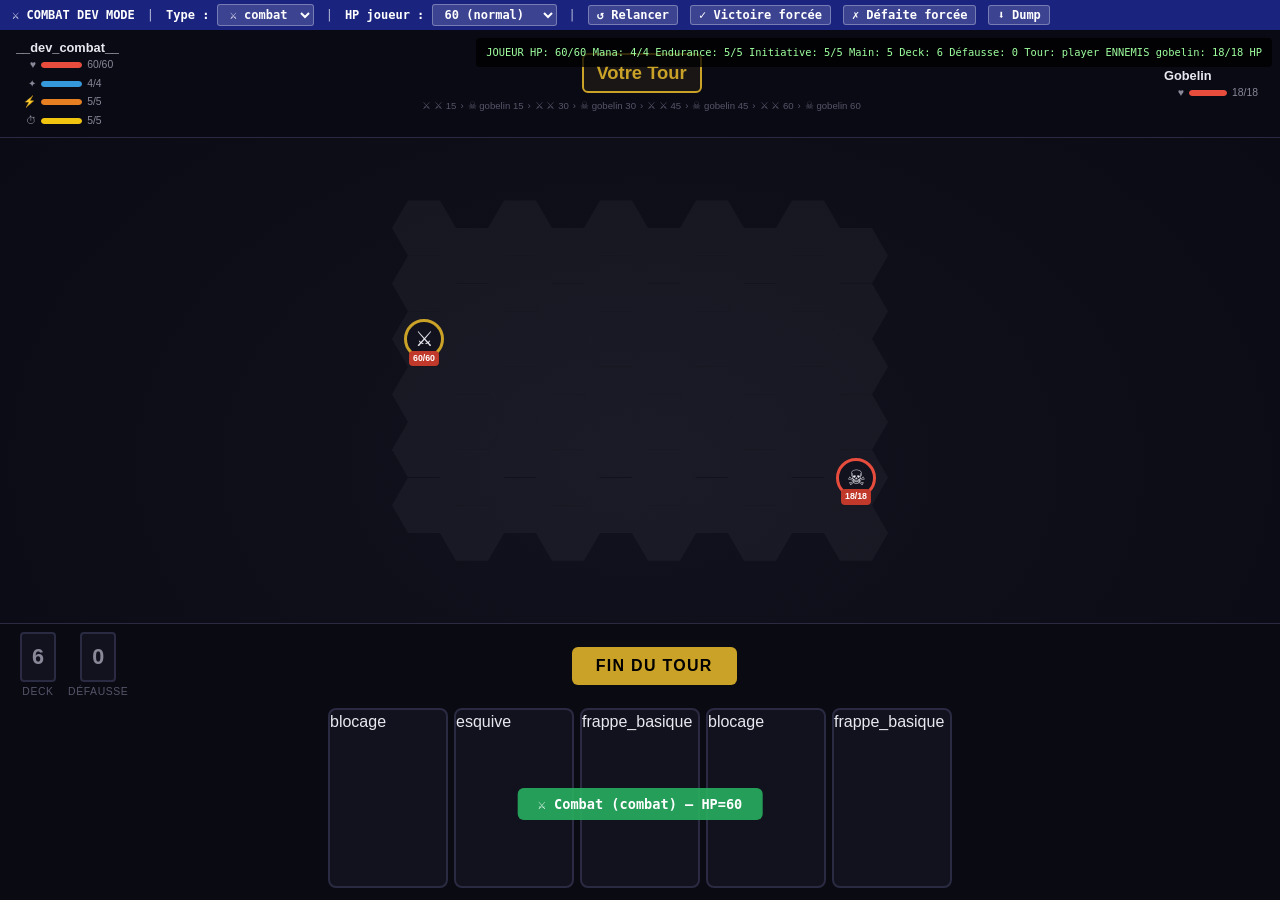
<file: dev/combat.html>
<!DOCTYPE html>
<!--
  DEV PAGE — Combat module standalone
  ─────────────────────────────────────
  Charge uniquement les dépendances du combat.
  ResultScreen est stubbé : victoire/défaite ramènent au combat
  avec un toast, sans quitter la page.

  Lancer depuis la racine du projet :
    python3 -m http.server 8080
    → http://localhost:8080/dev/combat.html
-->
<html lang="fr">
<head>
  <meta charset="UTF-8">
  <meta name="viewport" content="width=device-width, initial-scale=1.0">
  <title>[DEV] Combat — Card Game</title>

  <link rel="stylesheet" href="../styles/main.css">
  <link rel="stylesheet" href="../styles/cards.css">
  <link rel="stylesheet" href="../styles/combat.css">
  <link rel="stylesheet" href="../styles/screens.css">
  <link rel="stylesheet" href="../ui/ui.css">

  <style>
    /* ── Bandeau DEV ─────────────────────────────── */
    #dev-bar {
      position: fixed; top: 0; left: 0; right: 0; z-index: 9999;
      background: #1a237e; color: #fff;
      font: 700 0.75rem monospace;
      padding: 4px 12px;
      display: flex; align-items: center; gap: 12px; flex-wrap: wrap;
    }
    #dev-bar span { opacity: .7; font-weight: 400; }
    #dev-bar button, #dev-bar select {
      background: rgba(255,255,255,.15); border: 1px solid rgba(255,255,255,.3);
      color: #fff; font: inherit; padding: 2px 8px; cursor: pointer;
      border-radius: 3px;
    }
    #dev-bar button:hover { background: rgba(255,255,255,.3); }
    #dev-bar select option { color: #000; }
    .dev-sep { opacity: .3; }

    /* ── Toast ───────────────────────────────────── */
    #dev-toast {
      position: fixed; bottom: 80px; left: 50%; transform: translateX(-50%);
      background: rgba(39,174,96,.9); color: #fff;
      font: 600 0.85rem monospace;
      padding: 8px 20px; border-radius: 6px;
      opacity: 0; transition: opacity .25s;
      pointer-events: none; z-index: 9998;
    }
    #dev-toast.show { opacity: 1; }
    #dev-toast.danger { background: rgba(192,57,43,.9); }

    /* ── Layout ──────────────────────────────────── */
    body { padding-top: 30px; }
    #screen-combat {
      height: calc(100vh - 30px);
      display: flex;
      flex-direction: column;
    }

    /* ── Stats overlay ───────────────────────────── */
    #dev-stats {
      position: fixed; right: 8px; top: 38px;
      background: rgba(0,0,0,.75); color: #9eff9e;
      font: 0.65rem monospace; padding: 6px 10px;
      border-radius: 4px; z-index: 9990;
      line-height: 1.6;
      pointer-events: none;
    }
  </style>
</head>
<body>

<!-- Bandeau DEV -->
<div id="dev-bar">
  ⚔ COMBAT DEV MODE
  <span class="dev-sep">|</span>
  <label>Type :
    <select id="dev-node-type">
      <option value="combat">⚔ combat</option>
      <option value="elite">💀 elite</option>
      <option value="boss">👁 boss</option>
    </select>
  </label>
  <span class="dev-sep">|</span>
  <label>HP joueur :
    <select id="dev-player-hp">
      <option value="60">60 (normal)</option>
      <option value="20">20 (low)</option>
      <option value="5">5 (critical)</option>
      <option value="120">120 (tank)</option>
    </select>
  </label>
  <span class="dev-sep">|</span>
  <button onclick="DevCombat.restart()">↺ Relancer</button>
  <button onclick="DevCombat.skipToEnd('win')">✓ Victoire forcée</button>
  <button onclick="DevCombat.skipToEnd('lose')">✗ Défaite forcée</button>
  <button onclick="DevCombat.dumpState()">⬇ Dump</button>
</div>

<!-- Toast -->
<div id="dev-toast"></div>

<!-- Stats overlay -->
<div id="dev-stats">—</div>

<!-- Conteneur principal -->
<div id="app" role="main">
  <div id="screen-combat" class="screen"></div>
  <div id="screen-result"  class="screen" style="display:none"></div>
  <div id="screen-map"     class="screen" style="display:none"></div>
  <div id="screen-menu"    class="screen" style="display:none"></div>
</div>

<!-- ── Core ──────────────────────────────────────────────────────────────── -->
<script src="../core/hex.js"></script>
<script src="../core/tags.js"></script>
<script src="../core/i18n.js"></script>
<script src="../core/save.js"></script>
<script src="../core/engine.js"></script>
<script src="../core/combat.js"></script>

<!-- ── UI components ─────────────────────────────────────────────────────── -->
<script src="../ui/components/card-renderer.js"></script>
<script src="../ui/components/hex-grid.js"></script>
<script src="../ui/components/timeline.js"></script>
<script src="../ui/components/qte-overlay.js"></script>

<!-- ── Écran combat ──────────────────────────────────────────────────────── -->
<script src="../ui/screens/combat-screen.js"></script>

<!-- ── Stubs des écrans appelés par CombatScreen ────────────────────────── -->
<script>
(function () {

  // MockResultScreen : affiche un toast et relance un combat au lieu de changer d'écran
  class MockResultScreen {
    constructor(params) { this._p = params || {}; }
    init() {
      const type = this._p.type || 'victory';
      if (type === 'victory') {
        DevCombat._toast(`🏆 Victoire ! Or +${this._p.gold || 0}  XP +${this._p.exp || 0} — relance dans 1,5s`);
      } else {
        DevCombat._toast('💀 Défaite — relance dans 1,5s', true);
      }
      setTimeout(() => DevCombat.restart(), 1500);
    }
    destroy() {}
  }

  // MockMapScreen : ne fait rien (le combat dev ne navigue pas vers la carte)
  class MockMapScreen {
    init() { DevCombat._toast('↩ Retour carte simulé — relance combat dans 1s'); setTimeout(() => DevCombat.restart(), 1000); }
    destroy() {}
  }

  class MockMenuScreen {
    init() { DevCombat._toast('↩ Retour menu simulé — relance combat dans 1s'); setTimeout(() => DevCombat.restart(), 1000); }
    destroy() {}
  }

  window.ResultScreen = MockResultScreen;
  window.MapScreen    = MockMapScreen;
  window.MenuScreen   = MockMenuScreen;

})();
</script>

<!-- ── DevCombat utilities ────────────────────────────────────────────────── -->
<script>
const DevCombat = {

  _toast(msg, danger = false) {
    const el = document.getElementById('dev-toast');
    el.textContent = msg;
    el.className   = 'show' + (danger ? ' danger' : '');
    clearTimeout(this._toastTimer);
    this._toastTimer = setTimeout(() => { el.className = ''; }, 2200);
  },

  // ── Initialise Engine.showScreen minimal ──────────────────────────────────
  _patchEngine() {
    const screenMap = {
      combat: 'CombatScreen',
      result: 'ResultScreen',
      map:    'MapScreen',
      menu:   'MenuScreen',
    };

    Engine._currentScreen = null;
    Engine.showScreen = function (name, params) {
      if (this._currentScreen?.destroy) this._currentScreen.destroy();
      document.querySelectorAll('.screen').forEach(el => {
        el.style.display = 'none';
        el.classList.remove('active');
      });
      const el = document.getElementById(`screen-${name}`);
      if (el) { el.style.display = ''; el.classList.add('active'); }

      const cls = screenMap[name] || (name[0].toUpperCase() + name.slice(1) + 'Screen');
      const Cls = window[cls];
      if (!Cls) { console.warn(`[DEV] Classe ${cls} introuvable`); return; }
      const instance = new Cls(params || {});
      this._currentScreen = instance;
      if (instance.init) instance.init();
      Engine.bus.emit('screen:change', { name, params });
    };
  },

  // ── Crée ou récupère le personnage de dev ─────────────────────────────────
  _ensureDevChar() {
    const existing = Object.values(Save.state.characters || {})
      .find(c => c.name === '__dev_combat__');
    if (existing) return existing.id;
    const stats = { force: 5, dexterite: 5, intelligence: 5, endurance: 5, volonte: 5, rapidite: 5 };
    return Save.createCharacter('__dev_combat__', 'guerrier', stats).id;
  },

  // ── Lance ou relance un combat ────────────────────────────────────────────
  restart() {
    const nodeType = document.getElementById('dev-node-type').value;
    const hp       = parseInt(document.getElementById('dev-player-hp').value, 10);

    const charId = this._ensureDevChar();

    // startRun avec un deck minimal pour les tests
    const devDeck = ['frappe_basique', 'frappe_basique', 'frappe_basique',
                     'blocage', 'blocage', 'esquive'];
    Save.startRun(charId, devDeck);

    // Patch les stats du run avec les valeurs du bandeau
    const run  = Save.getCurrentRun();
    run.hp     = hp;
    run.mana   = 4;
    run.endurance = 5;
    Save.saveRunState(run);

    Engine.showScreen('combat', { nodeType });
    this._startStatsLoop();
    this._toast(`⚔ Combat (${nodeType}) — HP=${hp}`);
  },

  // ── Force la fin du combat ────────────────────────────────────────────────
  skipToEnd(result) {
    const cs = Engine._currentScreen;
    if (!cs || !cs._state) {
      this._toast('Aucun combat actif', true);
      return;
    }
    if (result === 'win') {
      // Tuer tous les ennemis
      for (const e of cs._state.enemies) e.hp = 0;
      Engine.bus.emit('combat:ended', { result: 'player_win' });
    } else {
      cs._state.player.hp = 0;
      Engine.bus.emit('combat:ended', { result: 'player_defeat' });
    }
  },

  // ── Dump de l'état dans la console ───────────────────────────────────────
  dumpState() {
    const cs = Engine._currentScreen;
    if (!cs || !cs._state) { this._toast('Aucun état de combat', true); return; }
    const s = cs._state;
    console.group('[DEV] CombatState');
    console.log('Tour courant :', s.currentUnit);
    console.log('Player', { hp: s.player.hp, mana: s.player.mana, endurance: s.player.endurance, hand: s.player.hand.length });
    s.enemies.forEach(e => console.log('Enemy', e.id, { hp: e.hp, maxHp: e.maxHp }));
    console.log('Timeline :', s.timeline?.map(t => t.unitId));
    console.groupEnd();
    this._toast('⬇ État loggé dans la console');
  },

  // ── Overlay de stats en temps réel ───────────────────────────────────────
  _statsInterval: null,
  _startStatsLoop() {
    clearInterval(this._statsInterval);
    const el = document.getElementById('dev-stats');
    this._statsInterval = setInterval(() => {
      const cs = Engine._currentScreen;
      if (!cs || !cs._state) { el.textContent = '—'; return; }
      const s = cs._state;
      const p = s.player;
      const eInfo = s.enemies.map(e => `  ${e.id}: ${e.hp}/${e.maxHp} HP`).join('\n');
      el.textContent =
        `JOUEUR\n  HP: ${p.hp}/${p.maxHp}\n  Mana: ${p.mana}/${p.maxMana}` +
        `\n  Endurance: ${p.endurance}/${p.maxEndurance}` +
        `\n  Initiative: ${p.initiative}/${p.baseInitiative}` +
        `\n  Main: ${p.hand.length}  Deck: ${p.deck.length}  Défausse: ${p.discard.length}` +
        `\nTour: ${s.currentUnit}\nENNEMIS\n${eInfo}`;
    }, 300);
  },
};
</script>

<!-- ── Bootstrap ─────────────────────────────────────────────────────────── -->
<script>
(async function boot() {
  await I18n.init('fr');
  try { await I18n.loadModuleStrings('../modules/base', 'fr'); } catch(e) { /* optionnel */ }

  Save.load();
  Engine.state = Save.state;

  DevCombat._patchEngine();

  // Tenter de charger les données du module (ennemis, cartes) si disponible
  try {
    await Engine.loadModule('../modules/base');
  } catch(e) {
    console.info('[DEV] Module base non trouvé — ennemis/cartes par défaut utilisés');
  }

  DevCombat.restart();
})();
</script>

</body>
</html>
</file>
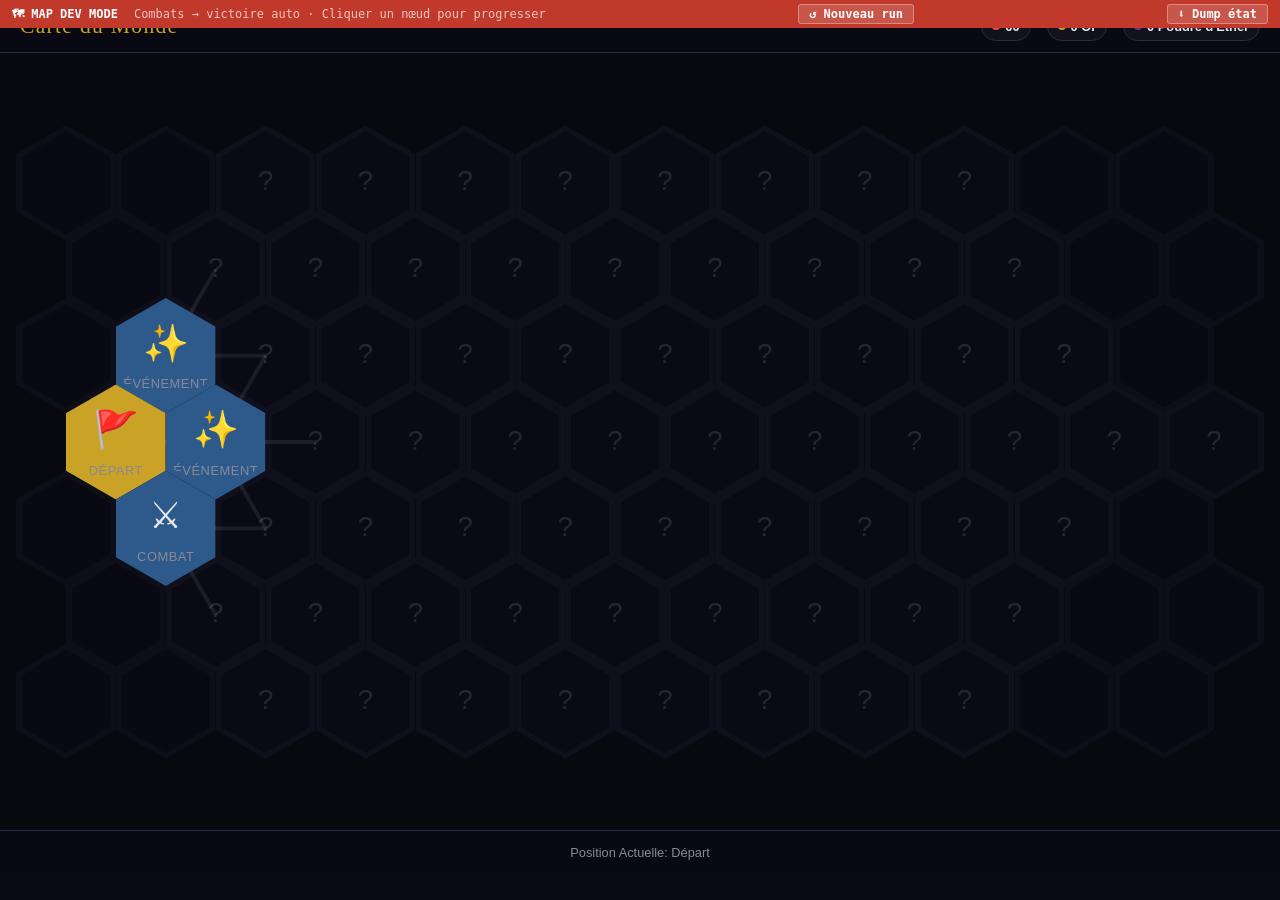
<file: dev/map.html>
<!DOCTYPE html>
<!--
  DEV PAGE — Map module standalone
  ─────────────────────────────────
  Charge uniquement les dépendances de la carte du monde.
  Les nœuds de combat/élite/boss sont résolus automatiquement
  comme des victoires (mock CombatScreen) pour tester la progression
  de la carte sans avoir à jouer de combat.

  Lancer depuis la racine du projet :
    python3 -m http.server 8080
    → http://localhost:8080/dev/map.html
-->
<html lang="fr">
<head>
  <meta charset="UTF-8">
  <meta name="viewport" content="width=device-width, initial-scale=1.0">
  <title>[DEV] Map — Card Game</title>

  <!-- Design system (chemins relatifs depuis dev/) -->
  <link rel="stylesheet" href="../styles/main.css">
  <link rel="stylesheet" href="../styles/screens.css">
  <link rel="stylesheet" href="../styles/map.css">

  <style>
    /* ── Bandeau DEV ─────────────────────────────── */
    #dev-bar {
      position: fixed; top: 0; left: 0; right: 0; z-index: 9999;
      background: #c0392b; color: #fff;
      font: 700 0.75rem monospace;
      padding: 4px 12px;
      display: flex; align-items: center; gap: 16px;
    }
    #dev-bar span { opacity: .7; font-weight: 400; }
    #dev-bar button {
      margin-left: auto;
      background: rgba(255,255,255,.15); border: 1px solid rgba(255,255,255,.3);
      color: #fff; font: inherit; padding: 2px 10px; cursor: pointer;
      border-radius: 3px;
    }
    #dev-bar button:hover { background: rgba(255,255,255,.3); }

    /* ── Toast de résolution automatique ────────── */
    #dev-toast {
      position: fixed; bottom: 80px; left: 50%; transform: translateX(-50%);
      background: rgba(39,174,96,.9); color: #fff;
      font: 600 0.85rem monospace;
      padding: 8px 20px; border-radius: 6px;
      opacity: 0; transition: opacity .25s;
      pointer-events: none; z-index: 9998;
    }
    #dev-toast.show { opacity: 1; }

    /* ── Layout ──────────────────────────────────── */
    body { padding-top: 26px; } /* espace pour le bandeau */
    #app { position: relative; }

    /* Assure que screen-map prend tout l'espace */
    #screen-map {
      display: flex;
      flex-direction: column;
      height: calc(100vh - 26px);
    }
  </style>
</head>
<body>

<!-- Bandeau DEV -->
<div id="dev-bar">
  🗺 MAP DEV MODE
  <span>Combats → victoire auto · Cliquer un nœud pour progresser</span>
  <button onclick="DevMap.resetRun()">↺ Nouveau run</button>
  <button onclick="DevMap.dumpState()">⬇ Dump état</button>
</div>

<!-- Toast -->
<div id="dev-toast"></div>

<!-- Conteneur principal (même structure que index.html) -->
<div id="app" role="main">
  <div id="screen-map"  class="screen"></div>

  <!-- Stubs des écrans appelés par la map (jamais affichés en mode dev) -->
  <div id="screen-combat"   class="screen" style="display:none"></div>
  <div id="screen-merchant" class="screen" style="display:none"></div>
  <div id="screen-forge"    class="screen" style="display:none"></div>
  <div id="screen-result"   class="screen" style="display:none"></div>
  <div id="screen-talent"   class="screen" style="display:none"></div>
  <div id="screen-menu"     class="screen" style="display:none"></div>
  <div id="screen-character-creation" class="screen" style="display:none"></div>
  <div id="screen-character-select"   class="screen" style="display:none"></div>
  <div id="screen-collection"         class="screen" style="display:none"></div>
</div>

<!-- ── Core (ordre obligatoire) ───────────────────────────────────── -->
<script src="../core/hex.js"></script>
<script src="../core/tags.js"></script>
<script src="../core/i18n.js"></script>
<script src="../core/save.js"></script>
<script src="../core/engine.js"></script>
<script src="../core/map.js"></script>

<!-- ── Écran map ──────────────────────────────────────────────────── -->
<script src="../ui/screens/map-screen.js"></script>

<!-- ── Stubs des screens appelés par map-screen ──────────────────── -->
<script>
(function () {

  // ── MockCombatScreen ──────────────────────────────────────────────
  // Remplace CombatScreen : résout immédiatement le combat comme une
  // victoire, puis retourne à la carte.
  class MockCombatScreen {
    constructor(params) {
      this._params = params || {};
    }
    init() {
      const nodeType = (this._params.nodeType || 'combat');
      DevMap._toast(`⚔ ${nodeType} → victoire automatique`);
      // Simuler un gain d'or
      const run = Save.getCurrentRun();
      if (run) {
        run.gold = (run.gold || 0) + (nodeType === 'boss' ? 50 : nodeType === 'elite' ? 25 : 10);
        Save.saveRunState(run);
      }
      // Revenir à la carte après un court délai pour voir le toast
      setTimeout(() => Engine.showScreen('map'), 600);
    }
    destroy() {}
  }

  // ── MockMerchantScreen ────────────────────────────────────────────
  class MockMerchantScreen {
    constructor(params) { this._params = params; }
    init() {
      DevMap._toast('💰 Marchand — retour automatique');
      setTimeout(() => Engine.showScreen('map'), 800);
    }
    destroy() {}
  }

  // ── MockForgeScreen ───────────────────────────────────────────────
  class MockForgeScreen {
    constructor(params) { this._params = params; }
    init() {
      DevMap._toast('⚒ Forge — retour automatique');
      setTimeout(() => Engine.showScreen('map'), 800);
    }
    destroy() {}
  }

  // ── MockResultScreen (repos / événement / victoire / défaite) ────
  class MockResultScreen {
    constructor(params) { this._params = params || {}; }
    init() {
      const type = this._params.type || 'result';
      if (type === 'rest') {
        // Soigner le joueur comme le ferait le vrai écran
        const run = Save.getCurrentRun();
        if (run) {
          run.hp = Math.min((run.hp || 0) + 20, 100);
          Save.saveRunState(run);
        }
        DevMap._toast('🔥 Repos — +20 HP');
      } else if (type === 'event') {
        DevMap._toast('✨ Événement — résolu automatiquement');
      } else {
        DevMap._toast(`📋 Résultat (${type})`);
      }
      setTimeout(() => Engine.showScreen('map'), 800);
    }
    destroy() {}
  }

  // Exposer les mocks sur window pour que Engine.showScreen les trouve
  window.CombatScreen  = MockCombatScreen;
  window.MerchantScreen = MockMerchantScreen;
  window.ForgeScreen   = MockForgeScreen;
  window.ResultScreen  = MockResultScreen;

})();
</script>

<!-- ── Utilitaires DEV ──────────────────────────────────────────────── -->
<script>
const DevMap = {

  // Toast discret pour les résolutions auto
  _toast(msg) {
    const el = document.getElementById('dev-toast');
    el.textContent = msg;
    el.classList.add('show');
    clearTimeout(this._toastTimer);
    this._toastTimer = setTimeout(() => el.classList.remove('show'), 1800);
  },

  // Réinitialiser le run (nouvelle seed, nouveau personnage dev)
  resetRun() {
    const charId = this._ensureDevChar();
    Save.startRun(charId, []); // deck vide pour le mode dev
    Engine.showScreen('map');
    this._toast('↺ Nouveau run généré');
  },

  // Créer un personnage de dev s'il n'existe pas, retourne l'id (string)
  _ensureDevChar() {
    const existing = Object.values(Save.state.characters || {})
      .find(c => c.name === '__dev__');
    if (existing) return existing.id;
    const stats = { force:5, dexterite:5, intelligence:5, endurance:5, volonte:5, rapidite:5 };
    const char = Save.createCharacter('__dev__', 'guerrier', stats); // retourne l'objet char
    return char.id;
  },

  // Afficher l'état brut dans la console
  dumpState() {
    const run = Save.getCurrentRun();
    console.group('[DEV] Run state');
    console.log('currentNode:', run?.currentNode);
    console.log('visitedNodes:', run?.visitedNodes);
    console.log('gold:', run?.gold);
    console.log('hp:', run?.hp);
    console.log('mapData nodes:', run?.mapData?.nodes?.length, 'edges:', run?.mapData?.edges?.length);
    console.groupEnd();
    this._toast('⬇ État loggé dans la console');
  },
};
</script>

<!-- ── Bootstrap ──────────────────────────────────────────────────── -->
<script>
(async function boot() {
  // Init moteur minimal (pas de loadModule — pas besoin de cartes/ennemis)
  await I18n.init('fr');

  // Charger les chaînes de localisation du module base si disponibles
  try { await I18n.loadModuleStrings('../modules/base', 'fr'); } catch(e) { /* optionnel */ }

  // Init Save
  Save.load();

  // Enregistrer Engine.bus (Engine ne démarre pas complètement, on l'initialise manuellement)
  Engine.state = Save.state;

  // Patch Engine.showScreen pour mapper les noms d'écran aux classes disponibles
  const _screenMap = {
    map:      'MapScreen',
    combat:   'CombatScreen',
    merchant: 'MerchantScreen',
    forge:    'ForgeScreen',
    result:   'ResultScreen',
    talent:   'MockResultScreen', // stub
    menu:     'MapScreen',        // redirige menu → map en mode dev
  };

  Engine._currentScreen = null;
  Engine.showScreen = function(name, params) {
    // Détruire l'écran précédent
    if (this._currentScreen?.destroy) this._currentScreen.destroy();

    // Masquer tous les écrans
    document.querySelectorAll('.screen').forEach(el => el.style.display = 'none');

    // Trouver la div cible
    const screenId = `screen-${name}`;
    const el = document.getElementById(screenId);
    if (el) el.style.display = '';

    // Instancier l'écran
    const className = _screenMap[name] || (name.charAt(0).toUpperCase() + name.slice(1) + 'Screen');
    const ScreenClass = window[className];
    if (!ScreenClass) {
      console.warn(`[DEV] showScreen('${name}') : classe ${className} introuvable, retour map`);
      Engine.showScreen('map');
      return;
    }
    const screen = new ScreenClass(params);
    this._currentScreen = screen;
    if (screen.init) screen.init();
    Engine.bus.emit('screen:change', { name, params });
  };

  // S'assurer qu'un personnage de dev et un run existent
  const charId = DevMap._ensureDevChar();
  if (!Save.getCurrentRun()) {
    Save.startRun(charId, []); // deck vide pour le mode dev
  } else {
    Save.setCurrentChar(charId);
  }

  // Lancer la carte
  Engine.showScreen('map');
})();
</script>

</body>
</html>
</file>
<file: styles/main.css>
/* ================================================================
   MAIN.CSS — Global styles, design system, base components
   Dark Fantasy Card Game
   ================================================================ */

/* ── CSS Custom Properties ─────────────────────────────────────── */
:root {
  /* Colors */
  --color-bg:           #0a0a14;
  --color-panel:        #12121e;
  --color-panel-light:  #1a1a2e;
  --color-panel-hover:  #202038;
  --color-accent:       #c9a227;
  --color-accent-2:     #7b2d8b;
  --color-accent-3:     #2d5a8b;
  --color-text:         #e8e8f0;
  --color-text-dim:     #888899;
  --color-text-muted:   #55556a;
  --color-danger:       #c0392b;
  --color-danger-light: #e74c3c;
  --color-success:      #27ae60;
  --color-success-light:#2ecc71;
  --color-warning:      #e67e22;
  --color-mana:         #3498db;
  --color-mana-light:   #5dade2;
  --color-endurance:    #e67e22;
  --color-initiative:   #f1c40f;
  --color-life:         #e74c3c;
  --color-life-dark:    #922b21;
  --color-border:       #2a2a42;
  --color-border-light: #3a3a58;
  --color-overlay:      rgba(0,0,0,0.75);

  /* Rarity colors */
  --rarity-commune:     #9e9e9e;
  --rarity-rare:        #3498db;
  --rarity-legendaire:  #c9a227;
  --rarity-unique:      #e056fd;

  /* Typography */
  --font-main:     'Segoe UI', 'Helvetica Neue', Arial, sans-serif;
  --font-display:  Georgia, 'Times New Roman', serif;
  --font-mono:     'Courier New', Courier, monospace;

  --text-xs:   0.65rem;
  --text-sm:   0.8rem;
  --text-base: 1rem;
  --text-lg:   1.15rem;
  --text-xl:   1.35rem;
  --text-2xl:  1.65rem;
  --text-3xl:  2rem;
  --text-4xl:  2.5rem;

  /* Spacing */
  --space-1: 4px;
  --space-2: 8px;
  --space-3: 12px;
  --space-4: 16px;
  --space-5: 20px;
  --space-6: 24px;
  --space-8: 32px;
  --space-10: 40px;
  --space-12: 48px;
  --space-16: 64px;

  /* Layout */
  --border-radius:    8px;
  --border-radius-sm: 4px;
  --border-radius-lg: 12px;
  --border-radius-xl: 20px;
  --border-radius-full: 9999px;

  /* Shadows */
  --shadow-sm:   0 1px 3px rgba(0,0,0,0.4);
  --shadow-md:   0 4px 12px rgba(0,0,0,0.5);
  --shadow-lg:   0 8px 24px rgba(0,0,0,0.6);
  --shadow-xl:   0 16px 40px rgba(0,0,0,0.7);
  --shadow-gold: 0 0 16px rgba(201,162,39,0.4);
  --shadow-purple: 0 0 16px rgba(123,45,139,0.5);

  /* Transitions */
  --transition-fast:   0.12s ease;
  --transition-base:   0.22s ease;
  --transition-slow:   0.4s ease;
  --transition-spring: 0.3s cubic-bezier(0.34, 1.56, 0.64, 1);

  /* Z-index layers */
  --z-base:    1;
  --z-overlay: 100;
  --z-modal:   200;
  --z-tooltip: 300;
  --z-loading: 400;
}

/* ── Base Reset ────────────────────────────────────────────────── */
*, *::before, *::after {
  box-sizing: border-box;
  margin: 0;
  padding: 0;
}

html {
  font-size: 16px;
  height: 100%;
  scroll-behavior: smooth;
}

body {
  font-family: var(--font-main);
  font-size: var(--text-base);
  line-height: 1.5;
  color: var(--color-text);
  background-color: var(--color-bg);
  height: 100%;
  overflow: hidden;
  -webkit-font-smoothing: antialiased;
  -moz-osx-font-smoothing: grayscale;
}

#app {
  position: relative;
  width: 100%;
  height: 100%;
  overflow: hidden;
}

img, svg {
  display: block;
  max-width: 100%;
}

a {
  color: var(--color-accent);
  text-decoration: none;
  transition: color var(--transition-fast);
}

a:hover {
  color: #e8c040;
}

ul, ol {
  list-style: none;
}

button {
  cursor: pointer;
  font-family: inherit;
  border: none;
  outline: none;
}

input, select, textarea {
  font-family: inherit;
  font-size: inherit;
  color: var(--color-text);
  background: var(--color-panel-light);
  border: 1px solid var(--color-border-light);
  border-radius: var(--border-radius-sm);
  padding: var(--space-2) var(--space-3);
  outline: none;
  transition: border-color var(--transition-fast), box-shadow var(--transition-fast);
}

input:focus, select:focus, textarea:focus {
  border-color: var(--color-accent);
  box-shadow: 0 0 0 2px rgba(201,162,39,0.2);
}

/* ── Screen System ─────────────────────────────────────────────── */
.screen {
  display: none;
  position: fixed;
  inset: 0;
  width: 100%;
  height: 100%;
  background-color: var(--color-bg);
  overflow: hidden;
}

.screen.active {
  display: flex;
}

/* ── Loading Overlay ───────────────────────────────────────────── */
.loading-overlay {
  position: fixed;
  inset: 0;
  z-index: var(--z-loading);
  background: var(--color-bg);
  display: flex;
  align-items: center;
  justify-content: center;
  flex-direction: column;
  transition: opacity var(--transition-slow), visibility var(--transition-slow);
}

.loading-overlay.hidden {
  opacity: 0;
  visibility: hidden;
  pointer-events: none;
}

.loading-content {
  display: flex;
  flex-direction: column;
  align-items: center;
  gap: var(--space-6);
  width: min(400px, 90vw);
}

.loading-logo {
  display: flex;
  flex-direction: column;
  align-items: center;
  gap: var(--space-2);
}

.loading-logo-text {
  font-family: var(--font-display);
  font-size: var(--text-4xl);
  font-weight: 700;
  color: var(--color-accent);
  text-shadow: 0 0 30px rgba(201,162,39,0.6), 0 0 60px rgba(201,162,39,0.3);
  letter-spacing: 0.08em;
  animation: textGlow 2.5s ease-in-out infinite alternate;
}

.loading-logo-underline {
  width: 180px;
  height: 2px;
  background: linear-gradient(90deg, transparent, var(--color-accent), transparent);
  animation: pulse 2s ease-in-out infinite;
}

.loading-spinner {
  position: relative;
  width: 60px;
  height: 60px;
}

.spinner-ring {
  position: absolute;
  inset: 0;
  border-radius: 50%;
  border: 3px solid transparent;
  border-top-color: var(--color-accent);
  animation: spin 1.2s linear infinite;
}

.spinner-ring--delay1 {
  inset: 8px;
  border-top-color: var(--color-accent-2);
  animation-delay: -0.4s;
  animation-duration: 1.6s;
}

.spinner-ring--delay2 {
  inset: 16px;
  border-top-color: var(--color-mana);
  animation-delay: -0.8s;
  animation-duration: 2s;
}

.loading-bar-track {
  width: 100%;
  height: 6px;
  background: var(--color-panel-light);
  border-radius: var(--border-radius-full);
  overflow: hidden;
  border: 1px solid var(--color-border);
}

.loading-bar {
  height: 100%;
  width: 0%;
  background: linear-gradient(90deg, var(--color-accent-2), var(--color-accent));
  border-radius: var(--border-radius-full);
  transition: width 0.3s ease;
  box-shadow: 0 0 12px rgba(201,162,39,0.5);
}

.loading-status {
  font-size: var(--text-sm);
  color: var(--color-text-dim);
  letter-spacing: 0.05em;
  text-align: center;
}

/* ── Buttons ───────────────────────────────────────────────────── */
.btn {
  display: inline-flex;
  align-items: center;
  justify-content: center;
  gap: var(--space-2);
  padding: var(--space-3) var(--space-5);
  border-radius: var(--border-radius);
  font-size: var(--text-base);
  font-weight: 600;
  letter-spacing: 0.04em;
  border: 1px solid transparent;
  cursor: pointer;
  transition:
    background var(--transition-fast),
    border-color var(--transition-fast),
    box-shadow var(--transition-fast),
    transform var(--transition-fast),
    color var(--transition-fast);
  white-space: nowrap;
  user-select: none;
  position: relative;
  overflow: hidden;
}

.btn:active {
  transform: scale(0.97);
}

.btn::before {
  content: '';
  position: absolute;
  inset: 0;
  background: rgba(255,255,255,0.08);
  opacity: 0;
  transition: opacity var(--transition-fast);
  pointer-events: none;
}

.btn:hover::before {
  opacity: 1;
}

.btn:disabled {
  opacity: 0.45;
  cursor: not-allowed;
  pointer-events: none;
}

/* Primary (gold) */
.btn-primary {
  background: linear-gradient(135deg, #b8911f, var(--color-accent), #d4ae45);
  color: #0a0a14;
  border-color: #e0ba40;
  box-shadow: 0 2px 8px rgba(201,162,39,0.3);
}

.btn-primary:hover {
  box-shadow: 0 4px 16px rgba(201,162,39,0.5), var(--shadow-gold);
  border-color: #f0cc55;
}

/* Secondary (outline) */
.btn-secondary {
  background: transparent;
  color: var(--color-text);
  border-color: var(--color-border-light);
}

.btn-secondary:hover {
  border-color: var(--color-accent);
  color: var(--color-accent);
  box-shadow: 0 0 8px rgba(201,162,39,0.2);
}

/* Danger (red) */
.btn-danger {
  background: linear-gradient(135deg, #a93226, var(--color-danger), #c0392b);
  color: #fff;
  border-color: #e04030;
  box-shadow: 0 2px 8px rgba(192,57,43,0.3);
}

.btn-danger:hover {
  box-shadow: 0 4px 16px rgba(192,57,43,0.5);
}

/* Small variant */
.btn-small {
  padding: var(--space-1) var(--space-3);
  font-size: var(--text-sm);
  border-radius: var(--border-radius-sm);
}

/* Ghost variant */
.btn-ghost {
  background: transparent;
  color: var(--color-text-dim);
  border-color: transparent;
}

.btn-ghost:hover {
  color: var(--color-text);
  background: rgba(255,255,255,0.06);
}

/* Icon button */
.btn-icon {
  padding: var(--space-2);
  border-radius: var(--border-radius-full);
  width: 36px;
  height: 36px;
  font-size: var(--text-lg);
  background: transparent;
  border-color: var(--color-border);
  color: var(--color-text-dim);
}

.btn-icon:hover {
  color: var(--color-text);
  border-color: var(--color-border-light);
  background: var(--color-panel-light);
}

/* ── Panels ────────────────────────────────────────────────────── */
.panel {
  background: var(--color-panel);
  border: 1px solid var(--color-border);
  border-radius: var(--border-radius);
  padding: var(--space-5);
}

.panel-light {
  background: var(--color-panel-light);
  border: 1px solid var(--color-border-light);
  border-radius: var(--border-radius);
  padding: var(--space-4);
}

.panel-header {
  display: flex;
  align-items: center;
  justify-content: space-between;
  padding-bottom: var(--space-3);
  margin-bottom: var(--space-4);
  border-bottom: 1px solid var(--color-border);
}

.panel-title {
  font-family: var(--font-display);
  font-size: var(--text-lg);
  color: var(--color-accent);
  letter-spacing: 0.05em;
}

/* ── Modal / Dialog ────────────────────────────────────────────── */
.modal-portal,
.modal-backdrop {
  position: fixed;
  inset: 0;
  z-index: var(--z-modal);
  background: var(--color-overlay);
  display: flex;
  align-items: center;
  justify-content: center;
  padding: var(--space-4);
  backdrop-filter: blur(4px);
  animation: fadeIn 0.2s ease;
}

.modal-portal[aria-hidden="true"],
.modal-backdrop[aria-hidden="true"] {
  display: none;
}

.modal-box {
  background: var(--color-panel);
  border: 1px solid var(--color-border-light);
  border-radius: var(--border-radius-lg);
  padding: var(--space-6);
  max-width: min(560px, 95vw);
  width: 100%;
  max-height: 85vh;
  overflow-y: auto;
  position: relative;
  box-shadow: var(--shadow-xl);
  animation: slideUp 0.25s var(--transition-spring);
}

.modal-close {
  position: absolute;
  top: var(--space-3);
  right: var(--space-3);
  font-size: var(--text-xl);
  line-height: 1;
  color: var(--color-text-dim);
  background: transparent;
  border: none;
  cursor: pointer;
  width: 28px;
  height: 28px;
  display: flex;
  align-items: center;
  justify-content: center;
  border-radius: var(--border-radius-sm);
  transition: color var(--transition-fast), background var(--transition-fast);
}

.modal-close:hover {
  color: var(--color-text);
  background: rgba(255,255,255,0.08);
}

/* ── Tooltip ───────────────────────────────────────────────────── */
.tooltip-portal,
.tooltip {
  position: fixed;
  z-index: var(--z-tooltip);
  background: var(--color-panel);
  border: 1px solid var(--color-border-light);
  border-radius: var(--border-radius);
  padding: var(--space-2) var(--space-3);
  font-size: var(--text-sm);
  color: var(--color-text);
  max-width: 260px;
  pointer-events: none;
  box-shadow: var(--shadow-lg);
  animation: fadeIn 0.15s ease;
  line-height: 1.4;
}

.tooltip[aria-hidden="true"],
.tooltip-portal:empty {
  display: none;
}

/* ── Notifications ─────────────────────────────────────────────── */
.notifications-container {
  position: fixed;
  bottom: var(--space-6);
  right: var(--space-6);
  z-index: var(--z-overlay);
  display: flex;
  flex-direction: column;
  gap: var(--space-2);
  pointer-events: none;
}

.notification {
  background: var(--color-panel-light);
  border: 1px solid var(--color-border-light);
  border-radius: var(--border-radius);
  padding: var(--space-3) var(--space-4);
  font-size: var(--text-sm);
  min-width: 200px;
  max-width: 300px;
  box-shadow: var(--shadow-lg);
  animation: slideInRight 0.3s ease;
  pointer-events: auto;
}

.notification--success { border-left: 3px solid var(--color-success); }
.notification--danger   { border-left: 3px solid var(--color-danger); }
.notification--warning  { border-left: 3px solid var(--color-warning); }
.notification--info     { border-left: 3px solid var(--color-mana); }
.notification--gold     { border-left: 3px solid var(--color-accent); }

/* ── Resource bars ─────────────────────────────────────────────── */
.resource-bar {
  display: flex;
  flex-direction: column;
  gap: 3px;
}

.resource-bar__label {
  display: flex;
  justify-content: space-between;
  font-size: var(--text-xs);
  color: var(--color-text-dim);
  text-transform: uppercase;
  letter-spacing: 0.06em;
}

.resource-bar__label span:last-child {
  color: var(--color-text);
  font-weight: 600;
}

.resource-bar__track {
  height: 8px;
  background: rgba(0,0,0,0.4);
  border-radius: var(--border-radius-full);
  overflow: hidden;
  border: 1px solid rgba(255,255,255,0.06);
}

.resource-bar__fill {
  height: 100%;
  border-radius: var(--border-radius-full);
  transition: width 0.4s ease;
}

.resource-bar__fill--life       { background: linear-gradient(90deg, var(--color-life-dark), var(--color-life)); }
.resource-bar__fill--mana       { background: linear-gradient(90deg, #1a6fa8, var(--color-mana)); }
.resource-bar__fill--endurance  { background: linear-gradient(90deg, #a85000, var(--color-endurance)); }

/* Resource bar sizing variants */
.resource-bar--lg .resource-bar__track { height: 12px; }
.resource-bar--sm .resource-bar__track { height: 5px; }

/* ── Initiative pips ───────────────────────────────────────────── */
.initiative-pips {
  display: flex;
  gap: 3px;
  align-items: center;
}

.pip {
  width: 10px;
  height: 10px;
  border-radius: 50%;
  background: var(--color-border-light);
  border: 1px solid var(--color-border);
  transition: background var(--transition-fast);
}

.pip--filled {
  background: var(--color-accent);
  border-color: #e0ba40;
  box-shadow: 0 0 6px rgba(201,162,39,0.5);
}

/* ── Scrollbar ─────────────────────────────────────────────────── */
::-webkit-scrollbar {
  width: 6px;
  height: 6px;
}

::-webkit-scrollbar-track {
  background: var(--color-panel);
}

::-webkit-scrollbar-thumb {
  background: var(--color-border-light);
  border-radius: var(--border-radius-full);
}

::-webkit-scrollbar-thumb:hover {
  background: var(--color-accent-2);
}

/* ── Dividers ──────────────────────────────────────────────────── */
.divider {
  height: 1px;
  background: linear-gradient(90deg, transparent, var(--color-border-light), transparent);
  margin: var(--space-4) 0;
}

.divider--vertical {
  width: 1px;
  height: auto;
  background: linear-gradient(180deg, transparent, var(--color-border-light), transparent);
  margin: 0 var(--space-4);
}

/* ── Badges / Tags ─────────────────────────────────────────────── */
.badge {
  display: inline-flex;
  align-items: center;
  padding: 2px var(--space-2);
  border-radius: var(--border-radius-full);
  font-size: var(--text-xs);
  font-weight: 700;
  text-transform: uppercase;
  letter-spacing: 0.06em;
  border: 1px solid transparent;
}

.badge--gold    { background: rgba(201,162,39,0.15); color: var(--color-accent); border-color: rgba(201,162,39,0.3); }
.badge--red     { background: rgba(192,57,43,0.15);  color: var(--color-danger-light); border-color: rgba(192,57,43,0.3); }
.badge--blue    { background: rgba(52,152,219,0.15); color: var(--color-mana-light);   border-color: rgba(52,152,219,0.3); }
.badge--purple  { background: rgba(123,45,139,0.15); color: #b86fd4;                   border-color: rgba(123,45,139,0.3); }
.badge--green   { background: rgba(39,174,96,0.15);  color: var(--color-success-light); border-color: rgba(39,174,96,0.3); }
.badge--gray    { background: rgba(136,136,153,0.15);color: var(--color-text-dim);     border-color: rgba(136,136,153,0.3); }

/* ── Separator with label ──────────────────────────────────────── */
.section-divider {
  display: flex;
  align-items: center;
  gap: var(--space-3);
  margin: var(--space-5) 0;
}

.section-divider::before,
.section-divider::after {
  content: '';
  flex: 1;
  height: 1px;
  background: var(--color-border);
}

.section-divider__label {
  font-size: var(--text-xs);
  color: var(--color-text-muted);
  text-transform: uppercase;
  letter-spacing: 0.1em;
  white-space: nowrap;
}

/* ── Gold coin / currency display ──────────────────────────────── */
.currency {
  display: inline-flex;
  align-items: center;
  gap: var(--space-1);
  font-weight: 700;
  color: var(--color-accent);
}

.currency::before {
  content: '⬡';
  font-size: 0.9em;
}

/* ── Rarity indicator ──────────────────────────────────────────── */
.rarity-commune    { color: var(--rarity-commune); }
.rarity-rare       { color: var(--rarity-rare); }
.rarity-legendaire { color: var(--rarity-legendaire); }
.rarity-unique     { background: linear-gradient(90deg, #f857a4, #ff5858, #f9a825, #4caf50, #29b6f6, #9c27b0);
                     -webkit-background-clip: text;
                     -webkit-text-fill-color: transparent;
                     background-clip: text; }

/* ── Utility classes ───────────────────────────────────────────── */
.flex        { display: flex; }
.flex-col    { display: flex; flex-direction: column; }
.flex-1      { flex: 1; }
.flex-center { display: flex; align-items: center; justify-content: center; }
.flex-between{ display: flex; align-items: center; justify-content: space-between; }
.flex-wrap   { flex-wrap: wrap; }
.items-center   { align-items: center; }
.items-start    { align-items: flex-start; }
.items-end      { align-items: flex-end; }
.justify-center { justify-content: center; }
.justify-between{ justify-content: space-between; }
.justify-end    { justify-content: flex-end; }

.gap-1  { gap: var(--space-1); }
.gap-2  { gap: var(--space-2); }
.gap-3  { gap: var(--space-3); }
.gap-4  { gap: var(--space-4); }
.gap-5  { gap: var(--space-5); }
.gap-6  { gap: var(--space-6); }
.gap-8  { gap: var(--space-8); }

.w-full  { width: 100%; }
.h-full  { height: 100%; }
.min-h-0 { min-height: 0; }
.overflow-auto   { overflow: auto; }
.overflow-hidden { overflow: hidden; }
.overflow-y-auto { overflow-y: auto; }

.text-center  { text-align: center; }
.text-right   { text-align: right; }
.text-left    { text-align: left; }

.text-xs   { font-size: var(--text-xs); }
.text-sm   { font-size: var(--text-sm); }
.text-lg   { font-size: var(--text-lg); }
.text-xl   { font-size: var(--text-xl); }
.text-2xl  { font-size: var(--text-2xl); }
.text-3xl  { font-size: var(--text-3xl); }

.font-bold    { font-weight: 700; }
.font-display { font-family: var(--font-display); }

.text-gold    { color: var(--color-accent); }
.text-dim     { color: var(--color-text-dim); }
.text-muted   { color: var(--color-text-muted); }
.text-danger  { color: var(--color-danger-light); }
.text-success { color: var(--color-success-light); }
.text-mana    { color: var(--color-mana-light); }
.text-life    { color: var(--color-life); }
.text-warning { color: var(--color-warning); }

.uppercase    { text-transform: uppercase; }
.tracking-wide{ letter-spacing: 0.08em; }

.mt-1  { margin-top: var(--space-1); }
.mt-2  { margin-top: var(--space-2); }
.mt-3  { margin-top: var(--space-3); }
.mt-4  { margin-top: var(--space-4); }
.mt-6  { margin-top: var(--space-6); }
.mb-2  { margin-bottom: var(--space-2); }
.mb-4  { margin-bottom: var(--space-4); }
.mb-6  { margin-bottom: var(--space-6); }
.ml-auto { margin-left: auto; }
.mr-auto { margin-right: auto; }
.mx-auto { margin-left: auto; margin-right: auto; }

.p-2  { padding: var(--space-2); }
.p-3  { padding: var(--space-3); }
.p-4  { padding: var(--space-4); }
.p-5  { padding: var(--space-5); }
.px-4 { padding-left: var(--space-4); padding-right: var(--space-4); }
.py-2 { padding-top: var(--space-2); padding-bottom: var(--space-2); }
.py-4 { padding-top: var(--space-4); padding-bottom: var(--space-4); }

.relative { position: relative; }
.absolute { position: absolute; }
.pointer-events-none { pointer-events: none; }
.select-none { user-select: none; }
.cursor-pointer { cursor: pointer; }

.opacity-0   { opacity: 0; }
.opacity-50  { opacity: 0.5; }
.opacity-75  { opacity: 0.75; }
.invisible   { visibility: hidden; }
.hidden      { display: none !important; }

.rounded     { border-radius: var(--border-radius); }
.rounded-sm  { border-radius: var(--border-radius-sm); }
.rounded-lg  { border-radius: var(--border-radius-lg); }
.rounded-full{ border-radius: var(--border-radius-full); }

.border      { border: 1px solid var(--color-border); }
.border-gold { border-color: var(--color-accent); }

/* ── Grid utility ──────────────────────────────────────────────── */
.grid        { display: grid; }
.grid-2      { display: grid; grid-template-columns: repeat(2, 1fr); }
.grid-3      { display: grid; grid-template-columns: repeat(3, 1fr); }
.grid-4      { display: grid; grid-template-columns: repeat(4, 1fr); }

/* ── Focus ring (accessibility) ────────────────────────────────── */
:focus-visible {
  outline: 2px solid var(--color-accent);
  outline-offset: 2px;
}

/* ── Selection ─────────────────────────────────────────────────── */
::selection {
  background: rgba(201,162,39,0.3);
  color: var(--color-text);
}

/* ── Animations ────────────────────────────────────────────────── */
@keyframes fadeIn {
  from { opacity: 0; }
  to   { opacity: 1; }
}

@keyframes fadeOut {
  from { opacity: 1; }
  to   { opacity: 0; }
}

@keyframes slideUp {
  from { opacity: 0; transform: translateY(20px); }
  to   { opacity: 1; transform: translateY(0); }
}

@keyframes slideDown {
  from { opacity: 0; transform: translateY(-20px); }
  to   { opacity: 1; transform: translateY(0); }
}

@keyframes slideInRight {
  from { opacity: 0; transform: translateX(24px); }
  to   { opacity: 1; transform: translateX(0); }
}

@keyframes slideInLeft {
  from { opacity: 0; transform: translateX(-24px); }
  to   { opacity: 1; transform: translateX(0); }
}

@keyframes pulse {
  0%, 100% { opacity: 1; }
  50%       { opacity: 0.5; }
}

@keyframes pulseFast {
  0%, 100% { opacity: 1; transform: scale(1); }
  50%       { opacity: 0.7; transform: scale(1.04); }
}

@keyframes spin {
  to { transform: rotate(360deg); }
}

@keyframes textGlow {
  from { text-shadow: 0 0 20px rgba(201,162,39,0.4), 0 0 40px rgba(201,162,39,0.2); }
  to   { text-shadow: 0 0 30px rgba(201,162,39,0.7), 0 0 60px rgba(201,162,39,0.4); }
}

@keyframes rainbowBorder {
  0%   { border-color: #f857a4; }
  16%  { border-color: #ff5858; }
  33%  { border-color: #f9a825; }
  50%  { border-color: #4caf50; }
  66%  { border-color: #29b6f6; }
  83%  { border-color: #9c27b0; }
  100% { border-color: #f857a4; }
}

@keyframes floatUp {
  from { opacity: 1; transform: translateY(0); }
  to   { opacity: 0; transform: translateY(-48px); }
}

@keyframes shake {
  0%, 100% { transform: translateX(0); }
  20%       { transform: translateX(-6px); }
  40%       { transform: translateX(6px); }
  60%       { transform: translateX(-4px); }
  80%       { transform: translateX(4px); }
}

@keyframes scaleIn {
  from { opacity: 0; transform: scale(0.8); }
  to   { opacity: 1; transform: scale(1); }
}

@keyframes ripple {
  0%   { transform: scale(0); opacity: 0.6; }
  100% { transform: scale(2.5); opacity: 0; }
}

/* ── Animation utility classes ─────────────────────────────────── */
.animate-fadeIn    { animation: fadeIn var(--transition-base) ease; }
.animate-slideUp   { animation: slideUp 0.25s var(--transition-spring); }
.animate-pulse     { animation: pulse 2s ease-in-out infinite; }
.animate-pulseFast { animation: pulseFast 1s ease-in-out infinite; }
.animate-spin      { animation: spin 1s linear infinite; }
.animate-shake     { animation: shake 0.4s ease; }
.animate-scaleIn   { animation: scaleIn 0.2s var(--transition-spring); }

/* ── Stat display ──────────────────────────────────────────────── */
.stat-row {
  display: flex;
  align-items: center;
  justify-content: space-between;
  padding: var(--space-2) 0;
  border-bottom: 1px solid var(--color-border);
}

.stat-row:last-child {
  border-bottom: none;
}

.stat-row__label {
  font-size: var(--text-sm);
  color: var(--color-text-dim);
  text-transform: uppercase;
  letter-spacing: 0.06em;
}

.stat-row__value {
  font-size: var(--text-base);
  font-weight: 700;
  color: var(--color-text);
}

/* ── Section header ────────────────────────────────────────────── */
.section-header {
  display: flex;
  align-items: center;
  gap: var(--space-3);
  margin-bottom: var(--space-4);
}

.section-header__title {
  font-family: var(--font-display);
  font-size: var(--text-xl);
  color: var(--color-accent);
  letter-spacing: 0.04em;
}

.section-header__line {
  flex: 1;
  height: 1px;
  background: linear-gradient(90deg, var(--color-border-light), transparent);
}

/* ── Empty state ───────────────────────────────────────────────── */
.empty-state {
  display: flex;
  flex-direction: column;
  align-items: center;
  justify-content: center;
  gap: var(--space-4);
  padding: var(--space-10);
  color: var(--color-text-muted);
  text-align: center;
}

.empty-state__icon {
  font-size: 2.5rem;
  opacity: 0.4;
}

.empty-state__text {
  font-size: var(--text-sm);
  max-width: 240px;
}

/* ── Responsive breakpoints ────────────────────────────────────── */
@media (max-width: 768px) {
  :root {
    --text-base: 0.9rem;
    --text-lg:   1rem;
    --text-xl:   1.2rem;
    --text-2xl:  1.4rem;
    --text-3xl:  1.7rem;
    --text-4xl:  2.1rem;
  }

  .grid-3 { grid-template-columns: repeat(2, 1fr); }
  .grid-4 { grid-template-columns: repeat(2, 1fr); }
}

@media (max-width: 480px) {
  :root {
    --text-4xl: 1.8rem;
  }

  .grid-2 { grid-template-columns: 1fr; }
  .grid-3 { grid-template-columns: 1fr; }
}
</file>
<file: styles/cards.css>
/* ================================================================
   CARDS.CSS — Card rendering styles
   ================================================================ */

/* ── Base card ─────────────────────────────────────────────────── */
.card {
  position: relative;
  width: 120px;
  height: 180px;
  border-radius: 8px;
  border: 2px solid var(--color-border);
  background: var(--color-panel);
  display: flex;
  flex-direction: column;
  overflow: hidden;
  cursor: pointer;
  transition: transform 0.15s ease, box-shadow 0.15s ease, border-color 0.15s ease;
  user-select: none;
}

.card:hover {
  transform: translateY(-6px) scale(1.03);
  box-shadow: 0 12px 32px rgba(0, 0, 0, 0.6);
  border-color: var(--color-accent);
  z-index: 10;
}

.card.selected {
  transform: translateY(-10px) scale(1.05);
  border-color: var(--color-accent);
  box-shadow: 0 0 20px rgba(201, 162, 39, 0.5);
  z-index: 20;
}

.card.disabled {
  opacity: 0.5;
  cursor: not-allowed;
  pointer-events: none;
}

.card.playable {
  border-color: var(--color-success);
  box-shadow: 0 0 8px rgba(39, 174, 96, 0.3);
}

/* ── Rarity border glow ────────────────────────────────────────── */
.card[data-rarity="Commune"]    { --rarity-color: var(--rarity-commune); }
.card[data-rarity="Rare"]       { --rarity-color: var(--rarity-rare); }
.card[data-rarity="Légendaire"] { --rarity-color: var(--rarity-legendaire); }
.card[data-rarity="Unique"]     { --rarity-color: var(--rarity-unique); }

.card::before {
  content: '';
  position: absolute;
  inset: 0;
  border-radius: 6px;
  border: 1px solid var(--rarity-color, transparent);
  pointer-events: none;
  opacity: 0.4;
}

/* ── Card header ───────────────────────────────────────────────── */
.card__header {
  padding: 6px 8px 4px;
  background: rgba(0, 0, 0, 0.3);
  border-bottom: 1px solid var(--color-border);
}

.card__name {
  font-size: var(--text-xs);
  font-weight: 700;
  color: var(--color-text);
  white-space: nowrap;
  overflow: hidden;
  text-overflow: ellipsis;
  line-height: 1.2;
}

.card__rarity-dot {
  width: 6px;
  height: 6px;
  border-radius: 50%;
  background: var(--rarity-color, var(--rarity-commune));
  display: inline-block;
  margin-right: 4px;
  vertical-align: middle;
}

/* ── Card art zone ─────────────────────────────────────────────── */
.card__art {
  flex: 1;
  background: linear-gradient(135deg, #1a1a2e 0%, #0d0d1a 100%);
  display: flex;
  align-items: center;
  justify-content: center;
  overflow: hidden;
  position: relative;
}

.card__art img {
  width: 100%;
  height: 100%;
  object-fit: cover;
  opacity: 0.85;
}

.card__art-icon {
  font-size: 2.5rem;
  opacity: 0.6;
}

/* ── Card cost bar ─────────────────────────────────────────────── */
.card__costs {
  display: flex;
  gap: 4px;
  padding: 4px 8px;
  background: rgba(0, 0, 0, 0.4);
  border-top: 1px solid var(--color-border);
  border-bottom: 1px solid var(--color-border);
}

.card__cost {
  display: flex;
  align-items: center;
  gap: 2px;
  font-size: var(--text-xs);
  font-weight: 700;
}

.card__cost--initiative { color: var(--color-warning); }
.card__cost--mana       { color: var(--color-mana); }
.card__cost--endurance  { color: var(--color-endurance); }

.card__cost-icon {
  width: 10px;
  height: 10px;
  border-radius: 50%;
  display: inline-block;
}

.card__cost-icon--initiative { background: var(--color-warning); }
.card__cost-icon--mana       { background: var(--color-mana); }
.card__cost-icon--endurance  { background: var(--color-endurance); }

/* ── Card description ──────────────────────────────────────────── */
.card__desc {
  padding: 5px 8px 6px;
  font-size: 0.6rem;
  color: var(--color-text-dim);
  line-height: 1.35;
  background: rgba(0, 0, 0, 0.2);
}

/* ── Card tags ─────────────────────────────────────────────────── */
.card__tags {
  display: flex;
  flex-wrap: wrap;
  gap: 2px;
  padding: 0 6px 5px;
}

.card__tag {
  font-size: 0.55rem;
  padding: 1px 4px;
  border-radius: 3px;
  background: rgba(255,255,255,0.06);
  color: var(--color-text-muted);
  text-transform: uppercase;
  letter-spacing: 0.02em;
}

/* ── Card in hand (combat) ─────────────────────────────────────── */
.hand {
  display: flex;
  align-items: flex-end;
  justify-content: center;
  gap: -10px;
  position: relative;
}

.hand .card {
  margin: 0 -6px;
  transition: transform 0.2s ease, margin 0.2s ease, z-index 0s;
}

.hand .card:hover {
  margin: 0 4px;
  z-index: 10;
}

/* ── Forge state ───────────────────────────────────────────────── */
.card.forgeable {
  box-shadow: 0 0 6px rgba(201, 162, 39, 0.2);
}

.card__forge-badge {
  position: absolute;
  top: 4px;
  right: 4px;
  width: 14px;
  height: 14px;
  background: var(--color-accent);
  border-radius: 50%;
  display: flex;
  align-items: center;
  justify-content: center;
  font-size: 0.5rem;
  color: #000;
  font-weight: 900;
}

/* ── Card draw / discard animation ────────────────────────────── */
@keyframes card-draw {
  from { transform: translateY(60px) scale(0.8); opacity: 0; }
  to   { transform: translateY(0) scale(1); opacity: 1; }
}

@keyframes card-play {
  0%   { transform: translateY(0) scale(1); opacity: 1; }
  50%  { transform: translateY(-30px) scale(1.1); opacity: 0.8; }
  100% { transform: translateY(-80px) scale(0.6); opacity: 0; }
}

.card.entering { animation: card-draw 0.25s ease forwards; }
.card.leaving  { animation: card-play 0.3s ease forwards; pointer-events: none; }

/* ── Collection / deck builder grid ───────────────────────────── */
.card-grid {
  display: grid;
  grid-template-columns: repeat(auto-fill, minmax(120px, 1fr));
  gap: 12px;
  padding: 12px;
}

.card--in-deck {
  border-color: var(--color-accent-3);
  box-shadow: 0 0 6px rgba(45, 90, 139, 0.3);
}

.card__count-badge {
  position: absolute;
  bottom: 4px;
  right: 4px;
  min-width: 18px;
  height: 18px;
  background: var(--color-accent);
  color: #000;
  font-size: var(--text-xs);
  font-weight: 900;
  border-radius: 9px;
  display: flex;
  align-items: center;
  justify-content: center;
  padding: 0 4px;
}
</file>
<file: styles/combat.css>
/* ================================================================
   COMBAT.CSS — Hex combat screen layout & components
   ================================================================ */

/* ── Combat screen layout ──────────────────────────────────────── */
#screen-combat {
  display: grid;
  grid-template-rows: auto 1fr auto;
  grid-template-columns: 1fr;
  height: 100vh;
  overflow: hidden;
  background: radial-gradient(ellipse at center, #12121e 0%, #0a0a14 100%);
}

/* ── Top HUD ───────────────────────────────────────────────────── */
.combat-hud {
  display: flex;
  align-items: center;
  justify-content: space-between;
  padding: 8px 16px;
  background: rgba(10, 10, 20, 0.9);
  border-bottom: 1px solid var(--color-border);
  z-index: 50;
  gap: 12px;
}

/* ── Combatant info panel ──────────────────────────────────────── */
.combatant-panel {
  display: flex;
  align-items: center;
  gap: 8px;
  min-width: 0;
}

.combatant-portrait {
  width: 48px;
  height: 48px;
  border-radius: 6px;
  border: 2px solid var(--color-border);
  background: var(--color-panel);
  object-fit: cover;
  flex-shrink: 0;
}

.combatant-info {
  min-width: 0;
}

.combatant-name {
  font-size: var(--text-sm);
  font-weight: 700;
  color: var(--color-text);
  white-space: nowrap;
  overflow: hidden;
  text-overflow: ellipsis;
}

/* ── Stat bars ─────────────────────────────────────────────────── */
.stat-bars {
  display: flex;
  flex-direction: column;
  gap: 3px;
  min-width: 100px;
}

.stat-bar-row {
  display: flex;
  align-items: center;
  gap: 5px;
}

.stat-bar-label {
  font-size: var(--text-xs);
  color: var(--color-text-dim);
  width: 20px;
  text-align: right;
  flex-shrink: 0;
}

.stat-bar-track {
  flex: 1;
  height: 6px;
  background: rgba(255,255,255,0.08);
  border-radius: 3px;
  overflow: hidden;
}

.stat-bar-fill {
  height: 100%;
  border-radius: 3px;
  transition: width 0.3s ease;
}

.stat-bar-fill--life      { background: var(--color-life); }
.stat-bar-fill--mana      { background: var(--color-mana); }
.stat-bar-fill--endurance  { background: var(--color-endurance); }
.stat-bar-fill--initiative { background: var(--color-initiative); }

.stat-bar-value {
  font-size: var(--text-xs);
  color: var(--color-text-dim);
  min-width: 32px;
  text-align: left;
  flex-shrink: 0;
}

/* ── Initiative / turn tracker ─────────────────────────────────── */
.turn-tracker {
  display: flex;
  flex-direction: column;
  align-items: center;
  gap: 4px;
}

.turn-label {
  font-size: var(--text-xs);
  color: var(--color-text-dim);
  text-transform: uppercase;
  letter-spacing: 0.08em;
}

.turn-indicator {
  font-size: var(--text-lg);
  font-weight: 900;
  color: var(--color-accent);
  padding: 4px 12px;
  border: 2px solid var(--color-accent);
  border-radius: 6px;
  text-align: center;
  min-width: 120px;
  background: rgba(201, 162, 39, 0.08);
}

.turn-indicator.enemy-turn {
  color: var(--color-danger-light);
  border-color: var(--color-danger-light);
  background: rgba(231, 76, 60, 0.08);
}

/* ── Hex battlefield ───────────────────────────────────────────── */
.combat-battlefield {
  flex: 1;
  display: flex;
  align-items: center;
  justify-content: center;
  overflow: hidden;
  position: relative;
}

.hex-grid {
  position: relative;
}

.hex-cell {
  position: absolute;
  width: 60px;
  height: 52px;
  clip-path: polygon(50% 0%, 100% 25%, 100% 75%, 50% 100%, 0% 75%, 0% 25%);
  background: rgba(255,255,255,0.04);
  border: 1px solid transparent;
  cursor: pointer;
  transition: background 0.15s ease;
}

.hex-cell:hover                  { background: rgba(255,255,255,0.10); }
.hex-cell.reachable              { background: rgba(45, 90, 139, 0.25); }
.hex-cell.reachable:hover        { background: rgba(45, 90, 139, 0.45); }
.hex-cell.attackable             { background: rgba(192, 57, 43, 0.25); }
.hex-cell.attackable:hover       { background: rgba(192, 57, 43, 0.45); }
.hex-cell.selected               { background: rgba(201, 162, 39, 0.30); }

/* ── Combatant token on hex ────────────────────────────────────── */
.combatant-token {
  position: absolute;
  width: 48px;
  height: 48px;
  border-radius: 50%;
  border: 3px solid var(--color-accent);
  background: var(--color-panel);
  display: flex;
  align-items: center;
  justify-content: center;
  transform: translate(-50%, -50%);
  pointer-events: none;
  z-index: 5;
  transition: left 0.25s ease, top 0.25s ease;
}

.combatant-token.player { border-color: var(--color-accent); }
.combatant-token.enemy  { border-color: var(--color-danger-light); }

.combatant-token img {
  width: 100%;
  height: 100%;
  border-radius: 50%;
  object-fit: cover;
}

.combatant-token__hp {
  position: absolute;
  bottom: -8px;
  left: 50%;
  transform: translateX(-50%);
  background: var(--color-danger);
  color: #fff;
  font-size: 0.6rem;
  font-weight: 700;
  padding: 1px 5px;
  border-radius: 6px;
  white-space: nowrap;
}

/* ── Status effects on token ───────────────────────────────────── */
.token-statuses {
  position: absolute;
  top: -10px;
  left: 50%;
  transform: translateX(-50%);
  display: flex;
  gap: 2px;
}

.status-icon {
  width: 14px;
  height: 14px;
  border-radius: 3px;
  background: var(--color-panel);
  border: 1px solid var(--color-border);
  display: flex;
  align-items: center;
  justify-content: center;
  font-size: 0.5rem;
  cursor: default;
}

/* ── Bottom action bar ─────────────────────────────────────────── */
.combat-action-bar {
  display: flex;
  flex-direction: column;
  gap: 8px;
  padding: 8px 16px 12px;
  background: rgba(10, 10, 20, 0.95);
  border-top: 1px solid var(--color-border);
}

/* ── Hand display ──────────────────────────────────────────────── */
.hand-area {
  display: flex;
  align-items: flex-end;
  justify-content: center;
  gap: 6px;
  min-height: 120px;
  perspective: 800px;
}

/* ── Deck / discard counters ───────────────────────────────────── */
.pile-counters {
  display: flex;
  align-items: center;
  gap: 12px;
}

.pile-counter {
  display: flex;
  flex-direction: column;
  align-items: center;
  gap: 2px;
  cursor: pointer;
}

.pile-counter__icon {
  width: 36px;
  height: 50px;
  border-radius: 4px;
  border: 2px solid var(--color-border);
  background: var(--color-panel);
  display: flex;
  align-items: center;
  justify-content: center;
  font-size: var(--text-xl);
  font-weight: 900;
  color: var(--color-text-dim);
  transition: border-color 0.15s;
}

.pile-counter:hover .pile-counter__icon { border-color: var(--color-accent); }

.pile-counter__label {
  font-size: var(--text-xs);
  color: var(--color-text-muted);
  text-transform: uppercase;
  letter-spacing: 0.06em;
}

/* ── End turn button ───────────────────────────────────────────── */
.btn-end-turn {
  padding: 10px 24px;
  background: var(--color-accent);
  color: #000;
  border: none;
  border-radius: 6px;
  font-weight: 900;
  font-size: var(--text-base);
  cursor: pointer;
  text-transform: uppercase;
  letter-spacing: 0.08em;
  transition: background 0.15s ease, transform 0.1s ease;
}

.btn-end-turn:hover  { background: #e0b530; transform: translateY(-1px); }
.btn-end-turn:active { transform: translateY(0); }
.btn-end-turn:disabled { background: var(--color-text-muted); cursor: not-allowed; transform: none; }

/* ── QTE overlay ───────────────────────────────────────────────── */
.qte-overlay {
  position: fixed;
  inset: 0;
  display: flex;
  flex-direction: column;
  align-items: center;
  justify-content: center;
  gap: 16px;
  background: rgba(0,0,0,0.7);
  z-index: 200;
  pointer-events: auto;
}

.qte-prompt {
  font-size: var(--text-2xl);
  font-weight: 900;
  color: var(--color-accent);
  text-shadow: 0 0 20px rgba(201,162,39,0.5);
  animation: qte-pulse 0.5s ease infinite alternate;
}

@keyframes qte-pulse {
  from { transform: scale(1); }
  to   { transform: scale(1.05); }
}

.qte-bar-track {
  width: 300px;
  height: 20px;
  background: rgba(255,255,255,0.1);
  border-radius: 10px;
  overflow: hidden;
  border: 2px solid var(--color-border);
}

.qte-bar-fill {
  height: 100%;
  background: var(--color-accent);
  border-radius: 10px;
  transition: width 0.05s linear;
}

.qte-window {
  position: absolute;
  top: 0;
  height: 100%;
  background: rgba(39, 174, 96, 0.5);
  border-radius: 10px;
}

.qte-result {
  font-size: var(--text-xl);
  font-weight: 900;
}

.qte-result.success { color: var(--color-success-light); }
.qte-result.fail    { color: var(--color-danger-light); }

/* ── Combat result overlay ─────────────────────────────────────── */
.combat-result-overlay {
  position: fixed;
  inset: 0;
  display: flex;
  flex-direction: column;
  align-items: center;
  justify-content: center;
  background: rgba(0,0,0,0.85);
  z-index: 300;
}

.combat-result-title {
  font-family: var(--font-display);
  font-size: var(--text-3xl);
  font-weight: 900;
  margin-bottom: 24px;
  animation: result-appear 0.5s ease;
}

.combat-result-title.victory { color: var(--color-accent); }
.combat-result-title.defeat  { color: var(--color-danger-light); }

@keyframes result-appear {
  from { opacity: 0; transform: scale(0.8) translateY(-20px); }
  to   { opacity: 1; transform: scale(1) translateY(0); }
}

.combat-loot {
  display: flex;
  flex-direction: column;
  gap: 8px;
  padding: 16px 24px;
  background: var(--color-panel);
  border-radius: 8px;
  border: 1px solid var(--color-border);
  min-width: 240px;
  text-align: center;
  margin-bottom: 20px;
}

.loot-row {
  display: flex;
  align-items: center;
  justify-content: space-between;
  gap: 16px;
  font-size: var(--text-base);
  color: var(--color-text);
}

.loot-row span:last-child {
  font-weight: 700;
  color: var(--color-accent);
}
</file>
<file: styles/screens.css>
/* ================================================================
   SCREENS.CSS — Screen-specific layouts
   ================================================================ */

/* ══════════════════════════════════════════
   MENU SCREEN
══════════════════════════════════════════ */
#screen-menu {
  align-items: center;
  justify-content: center;
  background: radial-gradient(ellipse at 50% 70%, #1a0a2e 0%, #0a0a14 60%);
}

.menu-bg-overlay {
  position: absolute;
  inset: 0;
  background:
    radial-gradient(ellipse 60% 40% at 50% 100%, rgba(201,162,39,0.06) 0%, transparent 70%);
  pointer-events: none;
}

.menu-container {
  position: relative;
  display: flex;
  flex-direction: column;
  align-items: center;
  gap: 32px;
  width: 100%;
  max-width: 420px;
  padding: 48px 24px;
}

.menu-header {
  display: flex;
  flex-direction: column;
  align-items: center;
  gap: 10px;
  text-align: center;
}

.menu-title {
  font-family: var(--font-display);
  font-size: var(--text-4xl);
  font-weight: 900;
  color: var(--color-accent);
  letter-spacing: 0.08em;
  text-shadow: 0 0 40px rgba(201,162,39,0.4);
  margin: 0;
}

.menu-subtitle {
  font-size: var(--text-sm);
  color: var(--color-text-dim);
  letter-spacing: 0.12em;
  min-height: 1.4em;
  transition: opacity 0.4s;
  margin: 0;
}

.menu-subtitle--fade { opacity: 0; }

.menu-nav {
  display: flex;
  flex-direction: column;
  gap: 12px;
  width: 100%;
}

.menu-btn {
  width: 100%;
  padding: 14px 20px;
  font-size: var(--text-base);
  letter-spacing: 0.06em;
}

.menu-footer {
  display: flex;
  align-items: center;
  justify-content: space-between;
  width: 100%;
  padding-top: 8px;
  border-top: 1px solid var(--color-border);
}

.menu-lang {
  display: flex;
  gap: 6px;
}

.lang-btn {
  padding: 4px 10px;
  border-radius: 4px;
  border: 1px solid var(--color-border);
  background: transparent;
  color: var(--color-text-dim);
  font-size: var(--text-xs);
  font-weight: 700;
  cursor: pointer;
  transition: all 0.15s;
  letter-spacing: 0.06em;
}

.lang-btn:hover,
.lang-btn--active {
  border-color: var(--color-accent);
  color: var(--color-accent);
  background: rgba(201,162,39,0.08);
}

.menu-version {
  font-size: var(--text-xs);
  color: var(--color-text-muted);
}

.settings-panel {
  position: absolute;
  inset: 0;
  background: rgba(10,10,20,0.97);
  display: flex;
  align-items: center;
  justify-content: center;
  z-index: 50;
}

.settings-panel-inner {
  display: flex;
  flex-direction: column;
  gap: 20px;
  padding: 32px;
  background: var(--color-panel);
  border: 1px solid var(--color-border-light);
  border-radius: 10px;
  min-width: 300px;
}

.settings-title {
  font-family: var(--font-display);
  font-size: var(--text-xl);
  color: var(--color-accent);
  margin: 0;
}

.settings-row {
  display: flex;
  align-items: center;
  justify-content: space-between;
  font-size: var(--text-sm);
  color: var(--color-text-dim);
}

.settings-close { align-self: flex-end; }

/* ══════════════════════════════════════════
   CHARACTER CREATION SCREEN
══════════════════════════════════════════ */
#screen-character-creation {
  flex-direction: column;
  overflow-y: auto;
}

.creation-wrapper {
  display: flex;
  flex-direction: column;
  min-height: 100%;
  width: 100%;
  max-width: 960px;
  margin: 0 auto;
  padding: 24px;
  gap: 24px;
}

.creation-header {
  display: flex;
  align-items: center;
  gap: 16px;
}

.creation-title {
  font-family: var(--font-display);
  font-size: var(--text-2xl);
  color: var(--color-accent);
  flex: 1;
  text-align: center;
  margin: 0;
}

.creation-body {
  display: grid;
  grid-template-columns: 1fr 1fr 300px;
  gap: 24px;
  flex: 1;
}

.section-title {
  font-size: var(--text-lg);
  font-weight: 700;
  color: var(--color-text-dim);
  text-transform: uppercase;
  letter-spacing: 0.08em;
  margin: 0 0 12px;
}

.archetype-cards {
  display: flex;
  flex-wrap: wrap;
  gap: 10px;
}

.archetype-card {
  padding: 10px 18px;
  background: var(--color-panel);
  border: 2px solid var(--color-border);
  border-radius: 8px;
  color: var(--color-text-dim);
  font-weight: 700;
  cursor: pointer;
  transition: all 0.15s;
  font-size: var(--text-sm);
}

.archetype-card:hover {
  border-color: var(--arch-color, var(--color-accent));
  color: var(--arch-color, var(--color-accent));
}

.archetype-card--active {
  border-color: var(--arch-color, var(--color-accent));
  background: rgba(201,162,39,0.1);
  color: var(--arch-color, var(--color-accent));
}

.archetype-desc {
  font-size: var(--text-sm);
  color: var(--color-text-dim);
  line-height: 1.6;
  margin: 8px 0 0;
  min-height: 3em;
}

.stats-grid { display: flex; flex-direction: column; gap: 8px; }

.stat-row {
  display: flex;
  align-items: center;
  gap: 10px;
}

.stat-label {
  min-width: 90px;
  font-size: var(--text-xs);
  color: var(--color-text-dim);
}

.stat-controls {
  display: flex;
  align-items: center;
  gap: 6px;
}

.stat-btn {
  width: 22px; height: 22px;
  border-radius: 4px;
  border: 1px solid var(--color-border);
  background: var(--color-panel-light);
  color: var(--color-text);
  cursor: pointer;
  font-size: 1rem;
  line-height: 1;
  transition: background 0.12s;
}

.stat-btn:hover { background: var(--color-panel-hover); border-color: var(--color-accent); }

.stat-value {
  min-width: 24px;
  text-align: center;
  font-weight: 700;
  font-size: var(--text-sm);
  color: var(--color-text);
}

.stat-bar-wrap {
  flex: 1;
  height: 6px;
  background: rgba(255,255,255,0.06);
  border-radius: 3px;
  overflow: hidden;
}

.stat-bar {
  height: 100%;
  background: var(--color-accent);
  border-radius: 3px;
  transition: width 0.2s;
}

.points-remaining {
  font-size: var(--text-sm);
  color: var(--color-text-dim);
  margin-bottom: 10px;
}

.stat-preview {
  margin-top: 16px;
  padding: 12px 16px;
  background: var(--color-panel);
  border: 1px solid var(--color-border);
  border-radius: 8px;
  display: flex;
  flex-direction: column;
  gap: 6px;
}

.preview-row {
  display: flex;
  justify-content: space-between;
  font-size: var(--text-xs);
  color: var(--color-text-dim);
}

.preview-row strong { color: var(--color-text); }

.char-name-input {
  width: 100%;
  padding: 10px 14px;
  background: var(--color-panel-light);
  border: 1px solid var(--color-border);
  border-radius: 6px;
  color: var(--color-text);
  font-size: var(--text-base);
  outline: none;
  transition: border-color 0.15s;
  box-sizing: border-box;
}

.char-name-input:focus { border-color: var(--color-accent); }

.creation-submit {
  width: 100%;
  margin-top: 12px;
  padding: 14px;
  font-size: var(--text-base);
}

/* ══════════════════════════════════════════
   CHARACTER SELECT SCREEN
══════════════════════════════════════════ */
#screen-character-select {
  flex-direction: column;
}

.select-wrapper {
  display: flex;
  flex-direction: column;
  width: 100%;
  height: 100%;
}

.select-list {
  flex: 1;
  overflow-y: auto;
  padding: 20px;
  max-width: 640px;
  margin: 0 auto;
  width: 100%;
}

/* ── Shared screen chrome ──────────────────────────────────────── */
.screen-header {
  display: flex;
  align-items: center;
  justify-content: space-between;
  padding: 12px 20px;
  background: rgba(10, 10, 20, 0.95);
  border-bottom: 1px solid var(--color-border);
}

.screen-title {
  font-family: var(--font-display);
  font-size: var(--text-xl);
  color: var(--color-accent);
  letter-spacing: 0.06em;
}

.btn-back {
  display: flex;
  align-items: center;
  gap: 6px;
  padding: 6px 14px;
  background: transparent;
  border: 1px solid var(--color-border);
  border-radius: 6px;
  color: var(--color-text-dim);
  font-size: var(--text-sm);
  cursor: pointer;
  transition: border-color 0.15s, color 0.15s;
}

.btn-back:hover {
  border-color: var(--color-accent);
  color: var(--color-accent);
}

/* ══════════════════════════════════════════
   FORGE SCREEN
══════════════════════════════════════════ */
#screen-forge {
  display: flex;
  flex-direction: column;
  height: 100vh;
}

.forge-layout {
  flex: 1;
  display: grid;
  grid-template-columns: 240px 1fr;
  overflow: hidden;
}

.forge-card-list {
  border-right: 1px solid var(--color-border);
  overflow-y: auto;
  padding: 12px;
  display: flex;
  flex-direction: column;
  gap: 6px;
  background: var(--color-panel);
}

.forge-card-item {
  display: flex;
  align-items: center;
  gap: 10px;
  padding: 8px 10px;
  border-radius: 6px;
  border: 1px solid var(--color-border);
  cursor: pointer;
  transition: background 0.15s, border-color 0.15s;
  background: var(--color-panel-light);
}

.forge-card-item:hover,
.forge-card-item.selected {
  background: var(--color-panel-hover);
  border-color: var(--color-accent);
}

.forge-card-item__name {
  font-size: var(--text-sm);
  font-weight: 600;
  color: var(--color-text);
  flex: 1;
  min-width: 0;
  overflow: hidden;
  text-overflow: ellipsis;
  white-space: nowrap;
}

.forge-card-item__badge {
  font-size: var(--text-xs);
  color: var(--color-accent);
  font-weight: 700;
}

/* Forge detail panel */
.forge-detail {
  padding: 24px;
  display: flex;
  flex-direction: column;
  gap: 20px;
  overflow-y: auto;
}

.forge-attributes {
  display: flex;
  flex-direction: column;
  gap: 12px;
}

.forge-attribute {
  display: flex;
  align-items: center;
  gap: 12px;
  padding: 12px 16px;
  background: var(--color-panel);
  border-radius: 8px;
  border: 1px solid var(--color-border);
}

.forge-attr-label {
  min-width: 140px;
  font-size: var(--text-sm);
  color: var(--color-text-dim);
}

.forge-attr-track {
  flex: 1;
  height: 8px;
  background: rgba(255,255,255,0.08);
  border-radius: 4px;
  overflow: hidden;
}

.forge-attr-fill {
  height: 100%;
  background: var(--color-accent);
  border-radius: 4px;
  transition: width 0.3s ease;
}

.forge-attr-values {
  display: flex;
  align-items: center;
  gap: 8px;
  min-width: 80px;
  font-size: var(--text-sm);
}

.forge-attr-current { color: var(--color-text); font-weight: 700; }
.forge-attr-arrow   { color: var(--color-text-muted); }
.forge-attr-next    { color: var(--color-success-light); font-weight: 700; }

.forge-attr-cost {
  display: flex;
  align-items: center;
  gap: 4px;
  font-size: var(--text-sm);
  color: var(--color-accent);
  font-weight: 700;
  min-width: 60px;
}

.btn-forge {
  align-self: flex-start;
  padding: 10px 28px;
  background: var(--color-accent);
  color: #000;
  border: none;
  border-radius: 6px;
  font-weight: 900;
  font-size: var(--text-base);
  cursor: pointer;
  text-transform: uppercase;
  letter-spacing: 0.06em;
  transition: background 0.15s, transform 0.1s;
}

.btn-forge:hover  { background: #e0b530; transform: translateY(-1px); }
.btn-forge:active { transform: translateY(0); }
.btn-forge:disabled {
  background: var(--color-text-muted);
  cursor: not-allowed;
  transform: none;
}

/* ══════════════════════════════════════════
   TALENT SCREEN
══════════════════════════════════════════ */
#screen-talent {
  display: flex;
  flex-direction: column;
  height: 100vh;
}

.talent-layout {
  flex: 1;
  display: grid;
  grid-template-columns: 180px 1fr;
  overflow: hidden;
}

.talent-tree-list {
  border-right: 1px solid var(--color-border);
  overflow-y: auto;
  padding: 12px;
  display: flex;
  flex-direction: column;
  gap: 4px;
  background: var(--color-panel);
}

.talent-tree-btn {
  width: 100%;
  padding: 8px 12px;
  background: var(--color-panel-light);
  border: 1px solid var(--color-border);
  border-radius: 6px;
  color: var(--color-text-dim);
  font-size: var(--text-sm);
  font-weight: 600;
  cursor: pointer;
  text-align: left;
  transition: background 0.15s, border-color 0.15s, color 0.15s;
}

.talent-tree-btn:hover,
.talent-tree-btn.active {
  background: var(--color-panel-hover);
  border-color: var(--color-accent);
  color: var(--color-accent);
}

.talent-tree-panel {
  overflow-y: auto;
  padding: 20px;
  display: grid;
  grid-template-columns: repeat(auto-fill, minmax(200px, 1fr));
  grid-auto-rows: auto;
  gap: 12px;
  align-content: start;
}

.talent-node {
  padding: 12px 14px;
  background: var(--color-panel);
  border: 1px solid var(--color-border);
  border-radius: 8px;
  display: flex;
  flex-direction: column;
  gap: 6px;
  transition: border-color 0.15s, background 0.15s;
}

.talent-node.unlocked     { border-color: var(--color-accent); }
.talent-node.max-level    { border-color: var(--color-success); }
.talent-node.locked       { opacity: 0.5; }

.talent-node__name {
  font-size: var(--text-sm);
  font-weight: 700;
  color: var(--color-text);
}

.talent-node__desc {
  font-size: var(--text-xs);
  color: var(--color-text-dim);
  line-height: 1.4;
}

.talent-node__footer {
  display: flex;
  align-items: center;
  justify-content: space-between;
  margin-top: 4px;
}

.talent-node__level {
  font-size: var(--text-xs);
  color: var(--color-text-muted);
}

.talent-node__level span { color: var(--color-accent); font-weight: 700; }

.btn-talent-unlock {
  padding: 4px 12px;
  background: var(--color-accent);
  color: #000;
  border: none;
  border-radius: 4px;
  font-size: var(--text-xs);
  font-weight: 700;
  cursor: pointer;
  transition: background 0.15s;
}

.btn-talent-unlock:hover    { background: #e0b530; }
.btn-talent-unlock:disabled { background: var(--color-text-muted); cursor: not-allowed; }

/* ══════════════════════════════════════════
   MERCHANT SCREEN
══════════════════════════════════════════ */
#screen-merchant {
  display: flex;
  flex-direction: column;
  height: 100vh;
}

.merchant-layout {
  flex: 1;
  overflow-y: auto;
  padding: 24px;
  display: flex;
  flex-direction: column;
  gap: 24px;
}

.merchant-section-title {
  font-size: var(--text-lg);
  font-weight: 700;
  color: var(--color-text-dim);
  text-transform: uppercase;
  letter-spacing: 0.08em;
  margin-bottom: 8px;
}

.merchant-items {
  display: grid;
  grid-template-columns: repeat(auto-fill, minmax(140px, 1fr));
  gap: 12px;
}

.shop-item {
  display: flex;
  flex-direction: column;
  align-items: center;
  gap: 8px;
  padding: 12px;
  background: var(--color-panel);
  border: 1px solid var(--color-border);
  border-radius: 8px;
  cursor: pointer;
  transition: border-color 0.15s, background 0.15s;
}

.shop-item:hover { background: var(--color-panel-hover); border-color: var(--color-accent); }
.shop-item.sold  { opacity: 0.4; pointer-events: none; }

.shop-item__price {
  display: flex;
  align-items: center;
  gap: 4px;
  font-size: var(--text-sm);
  font-weight: 700;
  color: var(--color-accent);
}

/* ══════════════════════════════════════════
   EVENT SCREEN
══════════════════════════════════════════ */
#screen-event {
  display: flex;
  flex-direction: column;
  min-height: 100vh;
  background: radial-gradient(ellipse at top, #1a0a2e 0%, #0a0a14 60%);
}

.event-content {
  flex: 1;
  display: flex;
  flex-direction: column;
  align-items: center;
  padding: 40px 20px;
  gap: 24px;
  max-width: 640px;
  margin: 0 auto;
  width: 100%;
}

.event-title {
  font-family: var(--font-display);
  font-size: var(--text-2xl);
  color: var(--color-accent);
  text-align: center;
}

.event-desc {
  font-size: var(--text-base);
  color: var(--color-text-dim);
  line-height: 1.7;
  text-align: center;
}

.event-choices {
  width: 100%;
  display: flex;
  flex-direction: column;
  gap: 10px;
}

.event-choice-btn {
  width: 100%;
  padding: 14px 20px;
  background: var(--color-panel);
  border: 1px solid var(--color-border);
  border-radius: 8px;
  color: var(--color-text);
  font-size: var(--text-base);
  text-align: left;
  cursor: pointer;
  transition: background 0.15s, border-color 0.15s;
}

.event-choice-btn:hover {
  background: var(--color-panel-hover);
  border-color: var(--color-accent);
}

.event-result {
  padding: 16px 20px;
  background: var(--color-panel);
  border: 1px solid var(--color-border);
  border-radius: 8px;
  color: var(--color-text-dim);
  line-height: 1.6;
  font-size: var(--text-sm);
  width: 100%;
}

/* ══════════════════════════════════════════
   REST SCREEN
══════════════════════════════════════════ */
#screen-rest {
  display: flex;
  flex-direction: column;
  min-height: 100vh;
  background: radial-gradient(ellipse at bottom, #0a1a0e 0%, #0a0a14 70%);
}

.rest-content {
  flex: 1;
  display: flex;
  flex-direction: column;
  align-items: center;
  justify-content: center;
  gap: 24px;
  padding: 40px 20px;
}

.rest-title {
  font-family: var(--font-display);
  font-size: var(--text-2xl);
  color: var(--color-success-light);
}

.rest-options {
  display: flex;
  gap: 16px;
  flex-wrap: wrap;
  justify-content: center;
}

.rest-option {
  display: flex;
  flex-direction: column;
  align-items: center;
  gap: 8px;
  padding: 20px;
  background: var(--color-panel);
  border: 1px solid var(--color-border);
  border-radius: 8px;
  cursor: pointer;
  min-width: 160px;
  transition: border-color 0.15s, background 0.15s;
}

.rest-option:hover {
  background: var(--color-panel-hover);
  border-color: var(--color-success);
}

.rest-option__icon { font-size: 2rem; }

.rest-option__label {
  font-size: var(--text-base);
  font-weight: 700;
  color: var(--color-text);
}

.rest-option__desc {
  font-size: var(--text-xs);
  color: var(--color-text-dim);
  text-align: center;
  line-height: 1.4;
}

/* ══════════════════════════════════════════
   COLLECTION SCREEN
══════════════════════════════════════════ */
#screen-collection {
  display: flex;
  flex-direction: column;
  height: 100vh;
}

.collection-filters {
  display: flex;
  align-items: center;
  gap: 8px;
  padding: 10px 16px;
  background: var(--color-panel);
  border-bottom: 1px solid var(--color-border);
  overflow-x: auto;
}

.filter-chip {
  padding: 4px 12px;
  border-radius: 20px;
  border: 1px solid var(--color-border);
  background: transparent;
  color: var(--color-text-dim);
  font-size: var(--text-xs);
  cursor: pointer;
  white-space: nowrap;
  transition: all 0.15s;
}

.filter-chip.active,
.filter-chip:hover {
  border-color: var(--color-accent);
  color: var(--color-accent);
  background: rgba(201,162,39,0.08);
}

.collection-grid {
  flex: 1;
  overflow-y: auto;
  padding: 16px;
  display: grid;
  grid-template-columns: repeat(auto-fill, minmax(120px, 1fr));
  gap: 12px;
  align-content: start;
}
</file>
<file: ui/ui.css>
/* ================================================================
   UI.CSS — Shared UI components: modals, tooltips, toasts,
            buttons, inputs, overlays used across all screens
   ================================================================ */

/* ── Modal ─────────────────────────────────────────────────────── */
.modal-backdrop {
  position: fixed;
  inset: 0;
  background: var(--color-overlay);
  z-index: 500;
  display: flex;
  align-items: center;
  justify-content: center;
  animation: fade-in 0.2s ease;
}

.modal {
  background: var(--color-panel);
  border: 1px solid var(--color-border-light);
  border-radius: 10px;
  padding: 24px;
  min-width: 300px;
  max-width: min(90vw, 500px);
  max-height: 90vh;
  overflow-y: auto;
  display: flex;
  flex-direction: column;
  gap: 16px;
  box-shadow: 0 20px 60px rgba(0,0,0,0.7);
  animation: modal-appear 0.2s ease;
}

.modal__title {
  font-family: var(--font-display);
  font-size: var(--text-xl);
  color: var(--color-accent);
  margin: 0;
}

.modal__body {
  font-size: var(--text-sm);
  color: var(--color-text-dim);
  line-height: 1.6;
}

.modal__footer {
  display: flex;
  justify-content: flex-end;
  gap: 10px;
}

@keyframes modal-appear {
  from { opacity: 0; transform: scale(0.94) translateY(-10px); }
  to   { opacity: 1; transform: scale(1) translateY(0); }
}

/* ── Tooltip ───────────────────────────────────────────────────── */
.tooltip {
  position: fixed;
  background: var(--color-panel-light);
  border: 1px solid var(--color-border-light);
  border-radius: 6px;
  padding: 8px 12px;
  font-size: var(--text-xs);
  color: var(--color-text);
  pointer-events: none;
  z-index: 1000;
  max-width: 220px;
  line-height: 1.5;
  box-shadow: 0 4px 20px rgba(0,0,0,0.6);
  animation: fade-in 0.15s ease;
}

.tooltip__title {
  font-weight: 700;
  color: var(--color-text);
  margin-bottom: 4px;
  font-size: var(--text-sm);
}

.tooltip__row {
  display: flex;
  justify-content: space-between;
  gap: 12px;
}

.tooltip__row span:last-child {
  font-weight: 700;
  color: var(--color-accent);
}

/* ── Toast notifications ───────────────────────────────────────── */
.toast-container {
  position: fixed;
  bottom: 24px;
  right: 20px;
  display: flex;
  flex-direction: column;
  gap: 8px;
  z-index: 900;
  pointer-events: none;
}

.toast {
  padding: 10px 16px;
  background: var(--color-panel-light);
  border: 1px solid var(--color-border-light);
  border-radius: 6px;
  font-size: var(--text-sm);
  color: var(--color-text);
  box-shadow: 0 4px 16px rgba(0,0,0,0.5);
  animation: toast-in 0.25s ease forwards;
  max-width: 280px;
}

.toast.success { border-color: var(--color-success);      color: var(--color-success-light); }
.toast.error   { border-color: var(--color-danger);       color: var(--color-danger-light); }
.toast.warning { border-color: var(--color-warning);      color: var(--color-warning); }
.toast.info    { border-color: var(--color-accent-3);     color: var(--color-mana-light); }

.toast.hiding {
  animation: toast-out 0.25s ease forwards;
}

@keyframes toast-in {
  from { opacity: 0; transform: translateX(20px); }
  to   { opacity: 1; transform: translateX(0); }
}

@keyframes toast-out {
  from { opacity: 1; transform: translateX(0); }
  to   { opacity: 0; transform: translateX(20px); }
}

/* ── Buttons ───────────────────────────────────────────────────── */
.btn {
  display: inline-flex;
  align-items: center;
  justify-content: center;
  gap: 6px;
  padding: 8px 18px;
  border-radius: 6px;
  border: 1px solid transparent;
  font-size: var(--text-sm);
  font-weight: 700;
  cursor: pointer;
  transition: background 0.15s, border-color 0.15s, transform 0.1s;
  text-transform: uppercase;
  letter-spacing: 0.05em;
  white-space: nowrap;
}

.btn:active { transform: translateY(1px); }

.btn--primary {
  background: var(--color-accent);
  color: #000;
  border-color: var(--color-accent);
}
.btn--primary:hover { background: #e0b530; border-color: #e0b530; }

.btn--secondary {
  background: transparent;
  color: var(--color-text-dim);
  border-color: var(--color-border);
}
.btn--secondary:hover { border-color: var(--color-accent); color: var(--color-accent); }

.btn--danger {
  background: var(--color-danger);
  color: #fff;
  border-color: var(--color-danger);
}
.btn--danger:hover { background: var(--color-danger-light); border-color: var(--color-danger-light); }

.btn--ghost {
  background: transparent;
  color: var(--color-text-dim);
  border-color: transparent;
}
.btn--ghost:hover { color: var(--color-text); background: rgba(255,255,255,0.05); }

.btn:disabled {
  opacity: 0.45;
  cursor: not-allowed;
  transform: none !important;
}

/* ── Form inputs ───────────────────────────────────────────────── */
.input {
  width: 100%;
  padding: 8px 12px;
  background: var(--color-panel-light);
  border: 1px solid var(--color-border);
  border-radius: 6px;
  color: var(--color-text);
  font-size: var(--text-sm);
  outline: none;
  transition: border-color 0.15s;
}

.input:focus { border-color: var(--color-accent); }
.input::placeholder { color: var(--color-text-muted); }

.input-label {
  display: block;
  font-size: var(--text-xs);
  color: var(--color-text-dim);
  margin-bottom: 4px;
  text-transform: uppercase;
  letter-spacing: 0.06em;
}

/* ── Scrollbars ────────────────────────────────────────────────── */
::-webkit-scrollbar       { width: 6px; height: 6px; }
::-webkit-scrollbar-track { background: transparent; }
::-webkit-scrollbar-thumb { background: var(--color-border-light); border-radius: 3px; }
::-webkit-scrollbar-thumb:hover { background: var(--color-text-muted); }

/* ── Divider ───────────────────────────────────────────────────── */
.divider {
  border: none;
  border-top: 1px solid var(--color-border);
  margin: 0;
}

/* ── Badge ─────────────────────────────────────────────────────── */
.badge {
  display: inline-flex;
  align-items: center;
  justify-content: center;
  padding: 2px 6px;
  border-radius: 4px;
  font-size: var(--text-xs);
  font-weight: 700;
  line-height: 1;
}

.badge--accent  { background: rgba(201,162,39,0.2);  color: var(--color-accent); }
.badge--success { background: rgba(39,174,96,0.2);   color: var(--color-success-light); }
.badge--danger  { background: rgba(192,57,43,0.2);   color: var(--color-danger-light); }
.badge--mana    { background: rgba(52,152,219,0.2);  color: var(--color-mana-light); }

/* ── Fade-in utility ───────────────────────────────────────────── */
@keyframes fade-in {
  from { opacity: 0; }
  to   { opacity: 1; }
}

.fade-in { animation: fade-in 0.2s ease; }

/* ── Empty state ───────────────────────────────────────────────── */
.empty-state {
  display: flex;
  flex-direction: column;
  align-items: center;
  justify-content: center;
  gap: 12px;
  padding: 48px 20px;
  color: var(--color-text-muted);
  text-align: center;
}

.empty-state__icon  { font-size: 2.5rem; opacity: 0.4; }
.empty-state__title { font-size: var(--text-base); font-weight: 700; }
.empty-state__desc  { font-size: var(--text-sm); line-height: 1.5; }

/* ── Screen transition ─────────────────────────────────────────── */
.screen {
  position: absolute;
  inset: 0;
  display: none;
  opacity: 0;
  transition: opacity 0.2s ease;
}

.screen.active {
  display: flex;
  flex-direction: column;
  opacity: 1;
}

.screen.transitioning-out {
  opacity: 0;
  pointer-events: none;
}
</file>
<file: styles/map.css>
/* ================================================================
   MAP.CSS — World map hex grid screen
   ================================================================ */

/* ── Map screen layout ─────────────────────────────────────────── */
#screen-map {
  display: flex;
  flex-direction: column;
  height: 100vh;
  overflow: hidden;
  background: #08080f;
}

.map-header {
  display: flex;
  align-items: center;
  justify-content: space-between;
  padding: 10px 20px;
  background: rgba(10, 10, 20, 0.95);
  border-bottom: 1px solid var(--color-border);
  z-index: 10;
}

.map-title {
  font-family: var(--font-display);
  font-size: var(--text-xl);
  color: var(--color-accent);
  letter-spacing: 0.06em;
}

/* ── Player resource bar ───────────────────────────────────────── */
.map-resources {
  display: flex;
  align-items: center;
  gap: 16px;
}

.resource-chip {
  display: flex;
  align-items: center;
  gap: 5px;
  padding: 4px 10px;
  background: var(--color-panel);
  border: 1px solid var(--color-border);
  border-radius: 20px;
  font-size: var(--text-sm);
  font-weight: 700;
  color: var(--color-text);
}

.resource-chip__dot {
  width: 8px;
  height: 8px;
  border-radius: 50%;
}

.resource-chip--gold    .resource-chip__dot { background: var(--color-accent); }
.resource-chip--ether   .resource-chip__dot { background: var(--color-accent-2); }
.resource-chip--life    .resource-chip__dot { background: var(--color-life); }

/* ── Map viewport ──────────────────────────────────────────────── */
.map-viewport {
  flex: 1;
  display: flex;
  align-items: center;
  justify-content: center;
  overflow: hidden;
}

.map-canvas {
  position: relative;
  flex-shrink: 0;
  transform-origin: center center;
}

/* ── Map hex nodes ─────────────────────────────────────────────── */
.map-hex {
  position: absolute;
  width: 56px;
  height: 48px;
  clip-path: polygon(50% 0%, 100% 25%, 100% 75%, 50% 100%, 0% 75%, 0% 25%);
  display: flex;
  align-items: center;
  justify-content: center;
  cursor: pointer;
  transition: filter 0.15s ease, transform 0.15s ease;
}

.map-hex--fog {
  background: rgba(20,20,35,0.8);
  pointer-events: none;
}

.map-hex--visible {
  background: rgba(255,255,255,0.04);
}

.map-hex--current {
  background: rgba(201, 162, 39, 0.25);
  box-shadow: 0 0 16px rgba(201, 162, 39, 0.4);
}

.map-hex--reachable {
  background: rgba(45, 90, 139, 0.35);
  cursor: pointer;
}

.map-hex--reachable:hover {
  background: rgba(45, 90, 139, 0.55);
  transform: scale(1.08);
}

/* ── Node type colors ──────────────────────────────────────────── */
.map-node { position: relative; }

.map-node__icon {
  font-size: 1.4rem;
  filter: drop-shadow(0 0 4px rgba(0,0,0,0.8));
}

.map-node--combat   .map-node__icon { color: #e74c3c; }
.map-node--elite    .map-node__icon { color: #c0392b; }
.map-node--boss     .map-node__icon { color: #8e0000; }
.map-node--merchant .map-node__icon { color: #f39c12; }
.map-node--event    .map-node__icon { color: #9b59b6; }
.map-node--rest     .map-node__icon { color: #27ae60; }
.map-node--forge    .map-node__icon { color: #e67e22; }
.map-node--unknown  .map-node__icon { color: #555577; }

/* ── Hex connections / paths ───────────────────────────────────── */
.map-path {
  position: absolute;
  height: 2px;
  background: var(--color-border);
  transform-origin: left center;
  pointer-events: none;
  opacity: 0.4;
}

.map-path--visited {
  background: var(--color-accent);
  opacity: 0.6;
}

/* ── Node tooltip ──────────────────────────────────────────────── */
.map-tooltip {
  position: fixed;
  background: var(--color-panel);
  border: 1px solid var(--color-border);
  border-radius: 6px;
  padding: 8px 12px;
  font-size: var(--text-sm);
  color: var(--color-text);
  pointer-events: none;
  z-index: 100;
  min-width: 120px;
  box-shadow: 0 4px 20px rgba(0,0,0,0.5);
}

.map-tooltip__title {
  font-weight: 700;
  margin-bottom: 4px;
  color: var(--color-accent);
}

.map-tooltip__desc {
  font-size: var(--text-xs);
  color: var(--color-text-dim);
}

/* ── Map footer / move button ──────────────────────────────────── */
.map-footer {
  display: flex;
  align-items: center;
  justify-content: center;
  padding: 12px;
  background: rgba(10, 10, 20, 0.95);
  border-top: 1px solid var(--color-border);
}

.btn-move {
  padding: 10px 32px;
  background: var(--color-accent-3);
  color: var(--color-text);
  border: none;
  border-radius: 6px;
  font-weight: 700;
  font-size: var(--text-base);
  cursor: pointer;
  text-transform: uppercase;
  letter-spacing: 0.08em;
  transition: background 0.15s ease, transform 0.1s ease;
}

.btn-move:hover  { background: #3a6fa8; transform: translateY(-1px); }
.btn-move:active { transform: translateY(0); }
.btn-move:disabled { background: var(--color-text-muted); cursor: not-allowed; transform: none; }

/* ── Node type legend ──────────────────────────────────────────── */
.map-legend {
  position: absolute;
  bottom: 16px;
  right: 16px;
  background: rgba(10,10,20,0.9);
  border: 1px solid var(--color-border);
  border-radius: 8px;
  padding: 10px 14px;
  display: flex;
  flex-direction: column;
  gap: 5px;
  z-index: 10;
}

.legend-item {
  display: flex;
  align-items: center;
  gap: 8px;
  font-size: var(--text-xs);
  color: var(--color-text-dim);
}

.legend-dot {
  width: 10px;
  height: 10px;
  border-radius: 50%;
  flex-shrink: 0;
}
</file>
